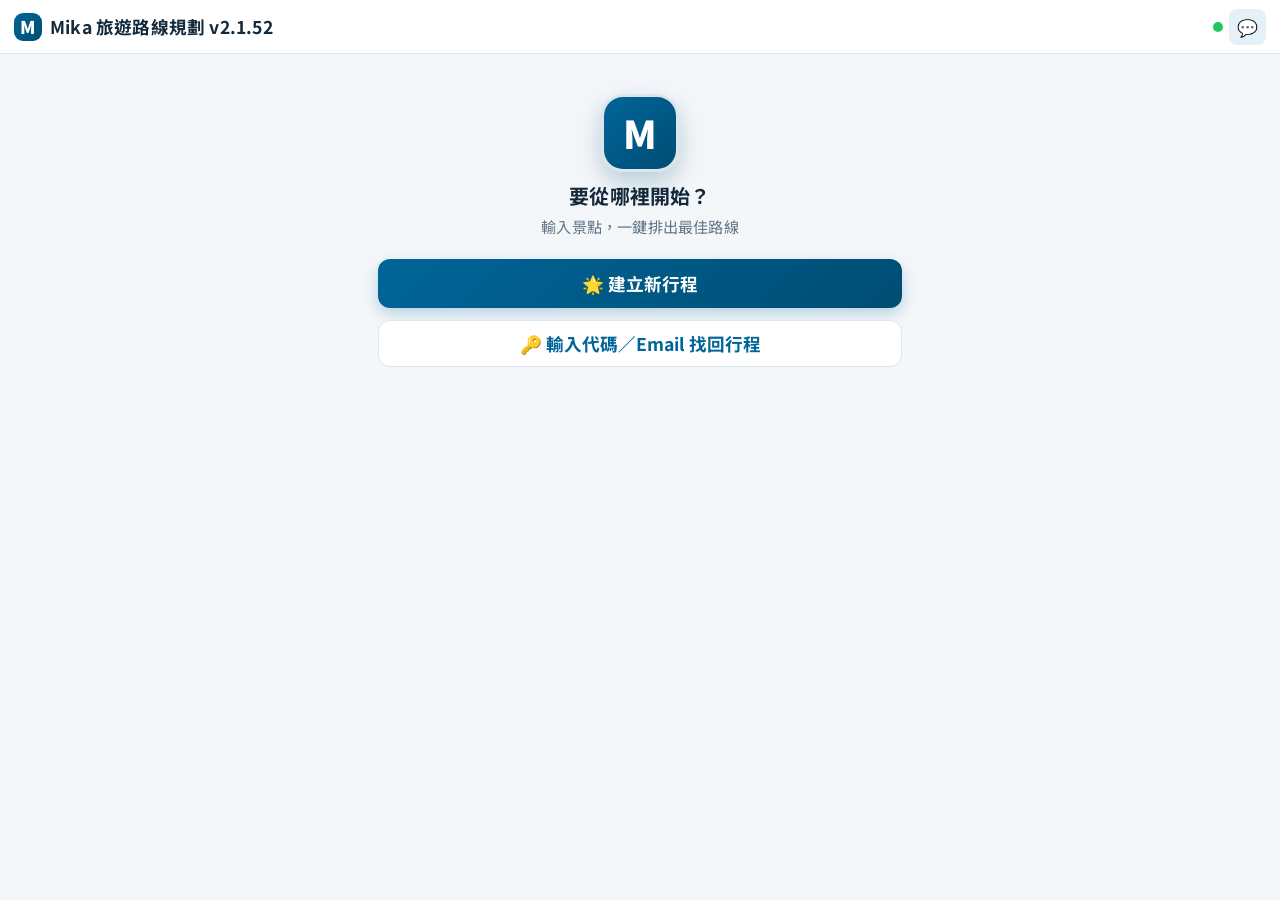
<file: index.html>
<!DOCTYPE html>
<html lang="zh-Hant">
<head>
<meta charset="UTF-8">
<meta name="viewport" content="width=device-width, initial-scale=1.0, viewport-fit=cover">
<title>Mika 旅遊路線規劃</title>
<link rel="preconnect" href="https://fonts.googleapis.com">
<link rel="preconnect" href="https://fonts.gstatic.com" crossorigin>
<link rel="stylesheet" href="https://fonts.googleapis.com/css2?family=Noto+Sans+TC:wght@400;500;700;900&display=swap">
<link rel="stylesheet" href="css/style.css?v=2.1.52">
</head>
<body>

<!-- ===== 頂部標題列 ===== -->
<header class="app-header">
  <h1 id="appTitle" title="回到行程主畫面">Mika 旅遊路線規劃</h1>
  <div class="header-actions">
    <button id="editorChip" class="editor-chip hidden" type="button" title="目前的編輯者身分（點一下可以切換）"></button>
    <span id="syncDot" class="sync-dot" title="同步狀態"></span>
    <span id="presenceBadge" class="presence-badge hidden" title="目前正在編輯這份行程的人數"></span>
    <button id="btnManualSave" class="icon-btn hidden edit-only" title="手動儲存（網路不穩、或想確定存到雲端時可以按這裡）" aria-label="手動儲存">💾</button>
    <button id="btnReload" class="icon-btn hidden" title="重新從雲端載入" aria-label="重新從雲端載入">🔄</button>
    <button id="btnHome" class="icon-btn hidden" title="回到開始畫面" aria-label="回到開始畫面">🏠</button>
    <button id="btnFeedback" class="icon-btn" title="意見回饋" aria-label="意見回饋">💬</button>
  </div>
</header>

<!-- ===== 唯讀模式標示 ===== -->
<div id="readonlyBanner" class="readonly-banner hidden">👀 唯讀模式：只能瀏覽 <button id="btnCopyTripRO" class="ro-copy-btn">📋 複製成我的行程</button></div>

<!-- ===== LINE 內建瀏覽器提示（LINE 裡網路恢復慢、同步容易卡） ===== -->
<div id="lineBanner" class="line-banner hidden">
  <span>⚠️ 你正在 LINE 內建瀏覽器中，同步可能較慢</span>
  <button id="btnOpenExternal" type="button">用瀏覽器開啟</button>
  <button id="btnLineBannerX" type="button" aria-label="關閉提示">×</button>
</div>

<!-- ===== 浮動提醒：記得按儲存（有未存的手動安排時才顯示；點下去＝儲存） ===== -->
<button id="saveReminder" type="button" class="save-reminder hidden">⚠️ 還沒存到雲端，點此重試</button>

<!-- ===== 剛進來行程時：有別人在線上編輯就大大提示一下，1.5 秒後淡出 ===== -->
<div id="presenceSplash" class="presence-splash hidden"></div>

<!-- ===== 開站精靈 ===== -->
<main id="wizard" class="wizard">

  <!-- Step 0：行程選擇 -->
  <section id="w-start" class="w-screen">
    <div class="hero">
      <div class="temp-logo" aria-label="Mika 暫用 logo">M</div>
      <h2>要從哪裡開始？</h2>
      <p class="hint">輸入景點，一鍵排出最佳路線</p>
    </div>
    <button id="btnNewTrip" class="btn-primary btn-big">🌟 建立新行程</button>
    <button id="btnEnterCode" class="btn-outline btn-big">🔑 輸入代碼／Email 找回行程</button>
    <button id="btnResume" class="btn-outline btn-big hidden">⏰ 繼續上次行程</button>
    <div id="codeBox" class="code-box hidden">
      <label for="codeInput">貼上行程代碼，或輸入建立行程時留的 Email</label>
      <input id="codeInput" type="text" placeholder="例如 TPE826 或 mika@gmail.com" autocomplete="off">
      <p class="hint">編輯代碼可修改、唯讀代碼只能看；用 Email 找回時，系統只會把行程代碼寄回該信箱，不會直接在畫面上開啟編輯權限。</p>
      <button id="btnLoadCode" class="btn-primary">載入行程</button>
    </div>
  </section>

  <!-- Step 1：旅遊基本資料 -->
  <section id="w-basic" class="w-screen hidden">
    <div class="step-title"><span class="step-badge">1</span><span class="step-text">旅遊基本資料</span></div>
    <div class="card">
      <label for="inpTripName">行程名稱</label>
      <input id="inpTripName" type="text" placeholder="例如：台北三天兩夜" maxlength="30">

      <label for="inpCreatorEmail">建立者 Email（必填，用來找回行程）</label>
      <input id="inpCreatorEmail" type="email" placeholder="例如：mika@gmail.com" autocomplete="email">
      <p class="hint">請填自己的 Email；之後找回行程會把代碼寄到這個信箱。</p>

      <label>旅遊日期</label>
      <div class="row-2">
        <input id="inpStart" type="date" aria-label="開始日期">
        <input id="inpEnd" type="date" aria-label="結束日期">
      </div>
      <p id="dayCountHint" class="hint"></p>

      <label for="inpMember">成員（分帳會用到，一個一個加入；不可輸入「我」）</label>
      <div class="row-add">
        <input id="inpMember" type="text" placeholder="輸入暱稱，例如：Mika" maxlength="10">
        <button id="btnAddMember" class="btn-small">加入</button>
      </div>
      <div id="memberChips" class="chips"></div>

      <label>交通方式（之後可隨時切換）</label>
      <div class="seg" id="segTransport">
        <button data-v="driving" class="on">🚗 開車</button>
        <button data-v="transit">🚇 大眾運輸</button>
        <button data-v="walking">🚶 走路</button>
      </div>

      <label>國內還是國外？（會影響「準備」分頁的建議待辦，之後可在「⋯ 更多」修改）</label>
      <div class="seg" id="segScope">
        <button data-v="home">🏠 國內</button>
        <button data-v="abroad">🌏 國外</button>
      </div>

      <label>每日活動時間</label>
      <div class="row-2">
        <input id="inpDayStart" type="time" value="09:00" aria-label="每日開始時間">
        <input id="inpDayEnd" type="time" value="21:00" aria-label="每日結束時間">
      </div>

      <label>🚩 集合出發地（選填，第一天從這裡出發）</label>
      <div class="row-add">
        <input id="inpMeetPoint" type="text" placeholder="例如：台中火車站">
        <button id="btnMeetSearch" class="btn-small">搜尋</button>
      </div>
      <div id="meetResults" class="result-list"></div>
      <div id="meetChosen" class="chips"></div>

      <label>🏁 解散地（選填，最後一天在這裡結束）</label>
      <div class="row-add">
        <input id="inpEndPoint" type="text" placeholder="例如：台中火車站">
        <button id="btnEndSearch" class="btn-small">搜尋</button>
      </div>
      <div id="endResults" class="result-list"></div>
      <div id="endChosen" class="chips"></div>
    </div>
    <div class="w-nav">
      <button class="btn-outline" data-back="w-start">上一步</button>
      <button id="btnBasicNext" class="btn-primary">下一步</button>
    </div>
  </section>

  <!-- Step 2：飯店調查 -->
  <section id="w-hotel" class="w-screen hidden">
    <div class="step-title"><span class="step-badge">2</span><span class="step-text">飯店安排</span></div>
    <div class="card">
      <p class="q-text">🏨 飯店訂好了嗎？</p>
      <div class="stack">
        <button id="btnHotelYes" class="btn-outline btn-big">已經訂好了，我來輸入</button>
        <button id="btnHotelNo" class="btn-outline btn-big">還沒訂，之後請系統推薦</button>
        <button id="btnHotelSkip" class="btn-ghost">先跳過，稍後再設定</button>
      </div>
    </div>

    <!-- 已訂 → 逐晚輸入 -->
    <div id="hotelInputArea" class="hidden">
      <div class="card">
        <p class="hint" id="hotelNightHint"></p>
        <div id="hotelNightTabs" class="chips"></div>
        <label for="inpHotelSearch">輸入飯店名稱</label>
        <div class="row-add">
          <input id="inpHotelSearch" type="text" placeholder="例如：福容大飯店">
          <button id="btnHotelSearch" class="btn-small">搜尋</button>
        </div>
        <div id="hotelResults" class="result-list"></div>
        <div class="card" style="background:var(--white);margin-top:12px">
          <label>搜尋不到時，改用自訂住宿</label>
          <input id="inpCustomHotelName" type="text" placeholder="例如：朋友家、親戚家、民宿暫名">
          <input id="inpCustomHotelAddress" type="text" placeholder="地址或位置備註，可空白">
          <div class="row-2">
            <input id="inpCustomHotelLat" type="number" step="any" placeholder="緯度 DD，可空白">
            <input id="inpCustomHotelLng" type="number" step="any" placeholder="經度 DD，可空白">
          </div>
          <p class="hint">座標可以不填，但未填座標時，住宿到景點的路程會無法精準估算。</p>
          <button id="btnCustomHotel" class="btn-outline" style="width:100%">使用自訂住宿</button>
        </div>
        <div id="hotelChosen" class="chosen-list"></div>
        <label class="check-row"><input type="checkbox" id="chkSameHotel" checked> 每晚都住同一間</label>
      </div>
      <div class="w-nav">
        <button class="btn-outline" id="btnHotelBack">上一步</button>
        <button id="btnHotelDone" class="btn-primary">完成，開始規劃 →</button>
      </div>
    </div>

    <div id="hotelNoArea" class="hidden">
      <div class="card">
        <p>沒問題！等你把景點加進來後，到行程頁點「🏨 推薦飯店」，系統會依景點位置推薦評分 4.0 以上的飯店。</p>
      </div>
      <div class="w-nav">
        <button class="btn-outline" id="btnHotelBack2">上一步</button>
        <button id="btnHotelDone2" class="btn-primary">完成，開始規劃 →</button>
      </div>
    </div>
  </section>
</main>

<!-- ===== 主畫面 ===== -->
<main id="app" class="app hidden">

  <!-- 行程頁：大卡＋日期軸＋一次看一天的時間軸（v2.1.33） -->
  <section id="page-trip" class="page">
    <div class="trip-body">
      <div id="tripSummaryBar" class="summary-bar hidden"></div>
      <div class="add-spot-row edit-only">
        <input id="inpSpot" type="text" placeholder="🔍 輸入想去的景點，例如：台北101" autocomplete="off">
        <div id="spotSuggest" class="suggest hidden"></div>
      </div>
      <div id="dayStrip" class="day-strip hidden"></div>
      <div id="dayList" class="day-list"></div>
      <div id="tripEmpty" class="empty-state">
        <p>👇 還沒有景點</p>
        <p>在上方搜尋框輸入想去的地方，<br>加入 2 個以上景點，就能一鍵排出最佳路線！</p>
      </div>
      <div class="bottom-space"></div>
    </div>
  </section>

  <!-- 地圖頁：全螢幕 -->
  <section id="page-map" class="page hidden">
    <div id="fullMap" class="map-canvas full"></div>
    <div id="mapDayChips" class="map-day-chips"></div>
    <div id="mapDaySummary" class="map-day-summary"></div>
  </section>

  <!-- 飯店投票頁（v2.1.30） -->
  <section id="page-hotel" class="page hidden">
    <div class="page-pad">
      <h2 class="page-title">🗳️ 投票</h2>
      <div id="hotelPollRoot"></div>
      <div class="bottom-space"></div>
    </div>
  </section>

  <!-- 分帳頁 -->
  <section id="page-exp" class="page hidden">
    <div class="page-pad">
      <h2 class="page-title">💰 分帳（均分制）</h2>
      <div class="card edit-only">
        <div class="step-title"><span class="step-badge">1</span><span class="step-text">記一筆</span></div>
        <label>快速選項（點一下自動填入項目）</label>
        <div id="expQuick" class="chips"></div>
        <div class="row-2">
          <input id="expDate" type="date" aria-label="日期">
          <input id="expItem" type="text" placeholder="項目，例如：午餐" maxlength="20">
        </div>
        <div class="row-2">
          <input id="expAmount" type="number" placeholder="金額" min="1" inputmode="numeric">
          <select id="expPayer" aria-label="誰付的"></select>
        </div>
        <input id="expNote" type="text" maxlength="80" placeholder="備註（選填），例如：含小費、用信用卡刷">
        <label>分類（會依項目名稱自動判斷，可以改）</label>
        <select id="expCat" aria-label="分類"></select>
        <div id="expPayWrap"></div>
        <label class="check-row" style="margin:4px 0 8px"><input type="checkbox" id="expTreat"> 🎁 這筆是請客，不用分帳</label>
        <div id="expPartsWrap">
          <label>誰參與（預設全員）</label>
          <div id="expParts" class="chips"></div>
        </div>
        <button id="btnAddExp" class="btn-primary">＋ 加入這筆</button>
      </div>
      <div class="card">
        <details class="exp-fold" id="expFoldList">
          <summary><span class="step-title"><span class="step-badge">2</span><span class="step-text">支出明細</span></span><span class="exp-fold-sum" id="expListSum"></span></summary>
          <div id="expList" class="exp-list"><p class="hint">還沒有任何支出</p></div>
        </details>
      </div>
      <div class="card">
        <details class="exp-fold" id="expFoldSettle">
          <summary><span class="step-title"><span class="step-badge">3</span><span class="step-text">結算結果</span></span><span class="exp-fold-sum" id="expSettleSum"></span></summary>
          <div id="expSettle"><p class="hint">加入支出後，這裡會自動算出「誰付給誰多少」</p></div>
          <button id="btnCopySettle" class="btn-outline hidden">📋 複製結算結果</button>
        </details>
      </div>
      <div class="card">
        <details class="exp-fold" id="expFoldStats">
          <summary><span class="step-title"><span class="step-badge">4</span><span class="step-text">每個人花費統計</span></span><span class="exp-fold-sum" id="expStatsSum"></span></summary>
          <div id="expStats"><p class="hint">加入支出後，這裡會列出每個人最後花了多少、花在哪些項目</p></div>
        </details>
      </div>
      <div class="bottom-space"></div>
    </div>
  </section>

  <!-- 準備頁（v2.1.33）：行前準備進度＋待辦清單，下面是下載 -->
  <section id="page-prep" class="page hidden">
    <div class="page-pad">
      <h2 class="page-title">🧭 行前準備</h2>
      <div id="prepRoot"></div>
      <h2 class="page-title prep-dl-title">📥 下載與列印</h2>
      <div id="page-res">
      <div class="card">
        <div class="step-title"><span class="step-badge">1</span><span class="step-text">每日行程 PDF</span></div>
        <p class="hint">A4 列印版：依日期列出住宿、景點、車程與備註。點「預覽 PDF」後，在預覽頁左下角按「列印／存 PDF」即可輸出或列印。</p>
        <button id="btnPreviewPrint" class="btn-primary" style="width:100%">📄 預覽 PDF</button>
      </div>
      <div class="card">
        <div class="step-title"><span class="step-badge">2</span><span class="step-text">攜帶物品清單</span></div>
        <p class="hint">點「預覽 PDF」後，在預覽頁左下角按「列印／存 PDF」即可輸出或列印，不需要下載 HTML 檔。</p>
        <button id="btnPackingPreview" class="btn-primary" style="width:100%;margin-bottom:10px">📄 預覽 PDF</button>
        <details class="fold-box"><summary>📋 展開清單</summary>
        <div id="packingListBox" class="resource-list"></div>
        </details>
      </div>
      <div class="card">
        <div class="step-title"><span class="step-badge">3</span><span class="step-text">行前準備清單</span></div>
        <p class="hint">依分類列出待辦、負責人、截止日、狀態與費用，可列印或存 PDF 貼在群組。</p>
        <button id="btnPrepPreview" class="btn-primary" style="width:100%">📄 預覽 PDF</button>
      </div>
      <div class="card">
        <div class="step-title"><span class="step-badge">4</span><span class="step-text">加入 Google／Apple 日曆</span></div>
        <p class="hint">下載 .ics 行事曆檔案，用 Google 日曆／Apple 日曆／Outlook 開啟即可加入一筆整趟旅程的行事曆事件（不需登入、不需授權）。</p>
        <button id="btnExportCalendar" class="btn-primary" style="width:100%">📅 下載日曆檔</button>
      </div>
      <div class="card">
        <div class="step-title"><span class="step-badge">5</span><span class="step-text">Excel 匯出</span></div>
        <p class="hint">輸出繁體中文欄位，分頁包含總覽、每日行程、住宿、景點、支出明細、結算與攜帶清單。</p>
        <button id="btnExportExcel" class="btn-primary" style="width:100%">下載 Excel</button>
      </div>
      </div>
      <div class="bottom-space"></div>
    </div>
  </section>

  <!-- 懸浮主按鈕（行程頁專屬） -->
  <div id="fabWrap" class="fab-wrap edit-only">
    <div class="route-actions">
      <button id="btnMoreActions" class="route-action">⋯ 更多</button>
      <button id="btnUndo" class="route-action only-desktop" disabled>↩ 上一步</button>
      <button id="btnOptimize" class="fab">🧭 自動安排最佳路線</button>
      <button id="btnShareBottom" class="route-action only-desktop">📤 分享</button>
    </div>
  </div>

  <!-- 頂部分頁列 -->
  <nav id="tabbar" class="tabbar">
    <button data-page="page-trip" class="on"><span>🗓️</span>行程</button>
    <button data-page="page-map"><span>🗺️</span>地圖</button>
    <button data-page="page-prep"><span>🧭</span>準備</button>
    <button data-page="page-hotel"><span>🗳️</span>投票</button>
    <button data-page="page-exp"><span>💰</span>分帳</button>
  </nav>
</main>

<!-- ===== 共用：彈窗與提示 ===== -->
<div id="modalOverlay" class="modal-overlay hidden"></div>
<div id="toast" class="toast hidden"></div>
<div id="loading" class="loading hidden"><div class="spinner"></div><p id="loadingText">處理中…</p><div class="loading-bar"><div id="loadingBarFill" class="loading-bar-fill"></div></div><div id="loadingPct" class="loading-pct">0%</div></div>

<script src="js/config.js?v=2.1.52"></script>
<script src="js/mock-data.js?v=2.1.52"></script>
<script src="js/logic.js?v=2.1.52"></script>
<script src="js/api.js?v=2.1.52"></script>
<script src="js/changelog.js?v=2.1.52"></script>
<script src="js/state.js?v=2.1.52"></script>
<script src="js/wizard.js?v=2.1.52"></script>
<script src="js/flights.js?v=2.1.52"></script>
<script src="js/itinerary.js?v=2.1.52"></script>
<script src="js/copyto.js?v=2.1.52"></script>
<script src="js/paysync.js?v=2.1.52"></script>
<script src="js/routepick.js?v=2.1.52"></script>
<script src="js/hotelpoll.js?v=2.1.52"></script>
<script src="js/prep.js?v=2.1.52"></script>
<script src="js/tour.js?v=2.1.52"></script>
<script src="js/features.js?v=2.1.52"></script>
<script src="js/app.js?v=2.1.52"></script>
</body>
</html>
</file>
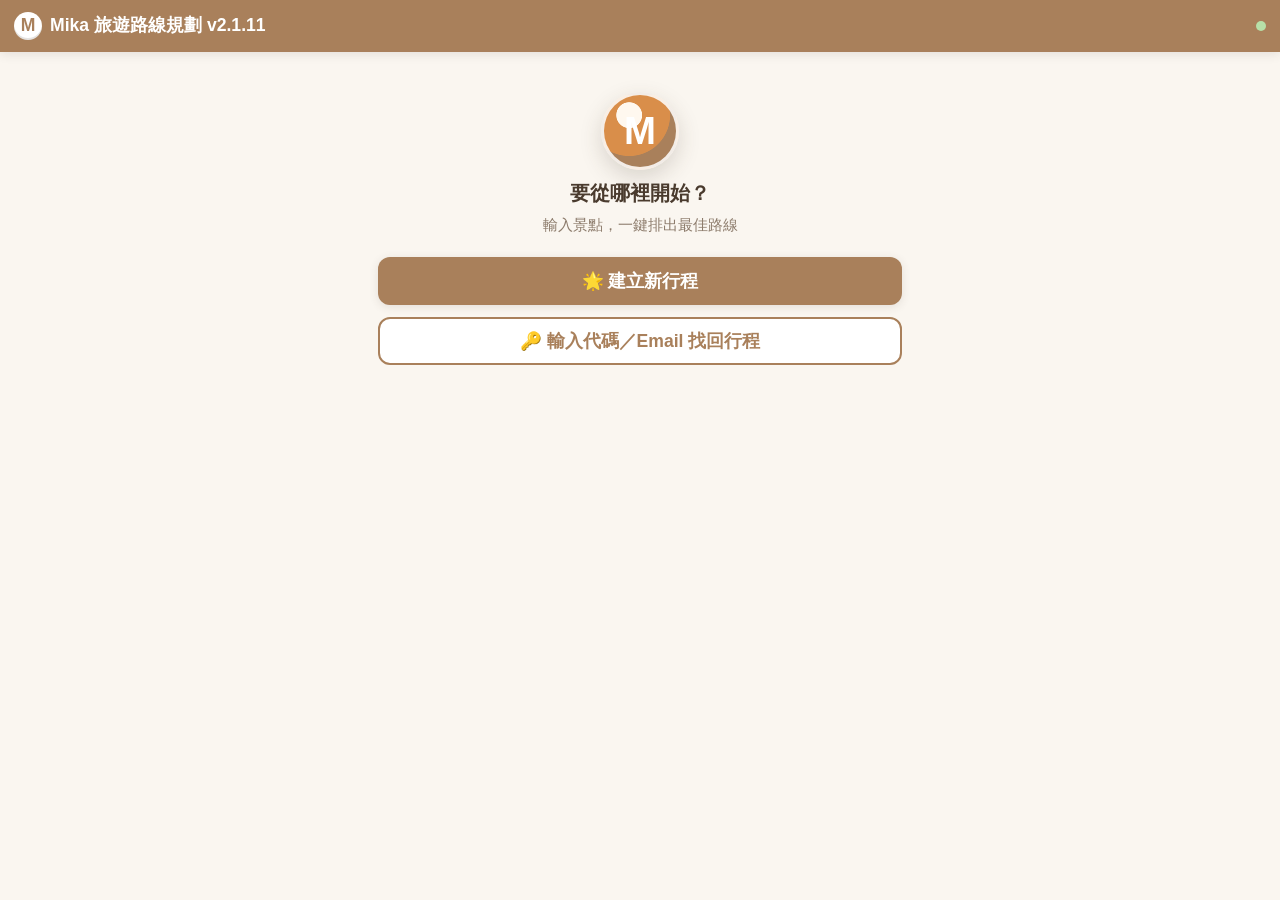
<file: preview-20260709/index.html>
<!DOCTYPE html>
<html lang="zh-Hant">
<head>
<meta charset="UTF-8">
<meta name="viewport" content="width=device-width, initial-scale=1.0, viewport-fit=cover">
<title>Mika 旅遊路線規劃</title>
<link rel="stylesheet" href="css/style.css">
</head>
<body>

<!-- ===== 頂部標題列 ===== -->
<header class="app-header">
  <h1 id="appTitle" title="回到行程主畫面">Mika 旅遊路線規劃</h1>
  <div class="header-actions">
    <span id="syncDot" class="sync-dot" title="同步狀態"></span>
    <button id="btnReload" class="icon-btn hidden" title="重新從雲端載入" aria-label="重新從雲端載入">🔄</button>
    <button id="btnHome" class="icon-btn hidden" title="回到開始畫面" aria-label="回到開始畫面">🏠</button>
    <button id="btnClear" class="icon-btn hidden" title="清除本機資料" aria-label="清除本機資料">🧹</button>
  </div>
</header>

<!-- ===== 唯讀模式標示 ===== -->
<div id="readonlyBanner" class="readonly-banner hidden">👀 唯讀模式：只能瀏覽 <button id="btnCopyTripRO" class="ro-copy-btn">📋 複製成我的行程</button></div>

<!-- ===== 開站精靈 ===== -->
<main id="wizard" class="wizard">

  <!-- Step 0：行程選擇 -->
  <section id="w-start" class="w-screen">
    <div class="hero">
      <div class="temp-logo" aria-label="Mika 暫用 logo">M</div>
      <h2>要從哪裡開始？</h2>
      <p class="hint">輸入景點，一鍵排出最佳路線</p>
    </div>
    <button id="btnNewTrip" class="btn-primary btn-big">🌟 建立新行程</button>
    <button id="btnEnterCode" class="btn-outline btn-big">🔑 輸入代碼／Email 找回行程</button>
    <button id="btnResume" class="btn-outline btn-big hidden">⏰ 繼續上次行程</button>
    <div id="codeBox" class="code-box hidden">
      <label for="codeInput">貼上行程代碼，或輸入建立行程時留的 Email</label>
      <input id="codeInput" type="text" placeholder="例如 TPE826 或 mika@gmail.com" autocomplete="off">
      <p class="hint">編輯代碼可修改、唯讀代碼只能看；用 Email 找回時，系統只會把行程代碼寄回該信箱，不會直接在畫面上開啟編輯權限。</p>
      <button id="btnLoadCode" class="btn-primary">載入行程</button>
    </div>
  </section>

  <!-- Step 1：旅遊基本資料 -->
  <section id="w-basic" class="w-screen hidden">
    <div class="step-title"><span class="step-badge">1</span><span class="step-text">旅遊基本資料</span></div>
    <div class="card">
      <label for="inpTripName">行程名稱</label>
      <input id="inpTripName" type="text" placeholder="例如：台北三天兩夜" maxlength="30">

      <label for="inpCreatorEmail">建立者 Email（必填，用來找回行程）</label>
      <input id="inpCreatorEmail" type="email" placeholder="例如：mika@gmail.com" autocomplete="email">
      <p class="hint">請填自己的 Email；之後找回行程會把代碼寄到這個信箱。</p>

      <label>旅遊日期</label>
      <div class="row-2">
        <input id="inpStart" type="date" aria-label="開始日期">
        <input id="inpEnd" type="date" aria-label="結束日期">
      </div>
      <p id="dayCountHint" class="hint"></p>

      <label for="inpMember">成員（分帳會用到，一個一個加入；不可輸入「我」）</label>
      <div class="row-add">
        <input id="inpMember" type="text" placeholder="輸入暱稱，例如：Mika" maxlength="10">
        <button id="btnAddMember" class="btn-small">加入</button>
      </div>
      <div id="memberChips" class="chips"></div>

      <label>交通方式（之後可隨時切換）</label>
      <div class="seg" id="segTransport">
        <button data-v="driving" class="on">🚗 開車</button>
        <button data-v="transit">🚇 大眾運輸</button>
        <button data-v="walking">🚶 走路</button>
      </div>

      <label>每日活動時間</label>
      <div class="row-2">
        <input id="inpDayStart" type="time" value="09:00" aria-label="每日開始時間">
        <input id="inpDayEnd" type="time" value="21:00" aria-label="每日結束時間">
      </div>

      <label>🚩 集合出發地（選填，第一天從這裡出發）</label>
      <div class="row-add">
        <input id="inpMeetPoint" type="text" placeholder="例如：台中火車站">
        <button id="btnMeetSearch" class="btn-small">搜尋</button>
      </div>
      <div id="meetResults" class="result-list"></div>
      <div id="meetChosen" class="chips"></div>

      <label>🏁 解散地（選填，最後一天在這裡結束）</label>
      <div class="row-add">
        <input id="inpEndPoint" type="text" placeholder="例如：台中火車站">
        <button id="btnEndSearch" class="btn-small">搜尋</button>
      </div>
      <div id="endResults" class="result-list"></div>
      <div id="endChosen" class="chips"></div>
    </div>
    <div class="w-nav">
      <button class="btn-outline" data-back="w-start">上一步</button>
      <button id="btnBasicNext" class="btn-primary">下一步</button>
    </div>
  </section>

  <!-- Step 2：飯店調查 -->
  <section id="w-hotel" class="w-screen hidden">
    <div class="step-title"><span class="step-badge">2</span><span class="step-text">飯店安排</span></div>
    <div class="card">
      <p class="q-text">🏨 飯店訂好了嗎？</p>
      <div class="stack">
        <button id="btnHotelYes" class="btn-outline btn-big">已經訂好了，我來輸入</button>
        <button id="btnHotelNo" class="btn-outline btn-big">還沒訂，之後請系統推薦</button>
        <button id="btnHotelSkip" class="btn-ghost">先跳過，稍後再設定</button>
      </div>
    </div>

    <!-- 已訂 → 逐晚輸入 -->
    <div id="hotelInputArea" class="hidden">
      <div class="card">
        <p class="hint" id="hotelNightHint"></p>
        <div id="hotelNightTabs" class="chips"></div>
        <label for="inpHotelSearch">輸入飯店名稱</label>
        <div class="row-add">
          <input id="inpHotelSearch" type="text" placeholder="例如：福容大飯店">
          <button id="btnHotelSearch" class="btn-small">搜尋</button>
        </div>
        <div id="hotelResults" class="result-list"></div>
        <div class="card" style="background:var(--white);margin-top:12px">
          <label>搜尋不到時，改用自訂住宿</label>
          <input id="inpCustomHotelName" type="text" placeholder="例如：朋友家、親戚家、民宿暫名">
          <input id="inpCustomHotelAddress" type="text" placeholder="地址或位置備註，可空白">
          <div class="row-2">
            <input id="inpCustomHotelLat" type="number" step="any" placeholder="緯度 DD，可空白">
            <input id="inpCustomHotelLng" type="number" step="any" placeholder="經度 DD，可空白">
          </div>
          <p class="hint">座標可以不填，但未填座標時，住宿到景點的路程會無法精準估算。</p>
          <button id="btnCustomHotel" class="btn-outline" style="width:100%">使用自訂住宿</button>
        </div>
        <div id="hotelChosen" class="chosen-list"></div>
        <label class="check-row"><input type="checkbox" id="chkSameHotel" checked> 每晚都住同一間</label>
      </div>
      <div class="w-nav">
        <button class="btn-outline" id="btnHotelBack">上一步</button>
        <button id="btnHotelDone" class="btn-primary">完成，開始規劃 →</button>
      </div>
    </div>

    <div id="hotelNoArea" class="hidden">
      <div class="card">
        <p>沒問題！等你把景點加進來後，到行程頁點「🏨 推薦飯店」，系統會依景點位置推薦評分 4.0 以上的飯店。</p>
      </div>
      <div class="w-nav">
        <button class="btn-outline" id="btnHotelBack2">上一步</button>
        <button id="btnHotelDone2" class="btn-primary">完成，開始規劃 →</button>
      </div>
    </div>
  </section>
</main>

<!-- ===== 主畫面 ===== -->
<main id="app" class="app hidden">

  <!-- 行程頁：上圖下表 -->
  <section id="page-trip" class="page">
    <div id="mapPane" class="map-pane"><div id="miniMap" class="map-canvas"></div></div>
    <div id="dragHandle" class="drag-handle" title="上下拖曳調整地圖大小"><span></span></div>
    <div class="trip-body">
      <div class="add-spot-row edit-only">
        <input id="inpSpot" type="text" placeholder="🔍 輸入想去的景點，例如：台北101" autocomplete="off">
        <div id="spotSuggest" class="suggest hidden"></div>
      </div>
      <div id="tripSummaryBar" class="summary-bar hidden"></div>
      <div id="dayList" class="day-list"></div>
      <div id="tripEmpty" class="empty-state">
        <p>👇 還沒有景點</p>
        <p>在上方搜尋框輸入想去的地方，<br>加入 2 個以上景點，就能一鍵排出最佳路線！</p>
      </div>
      <div class="bottom-space"></div>
    </div>
  </section>

  <!-- 地圖頁：全螢幕 -->
  <section id="page-map" class="page hidden">
    <div id="fullMap" class="map-canvas full"></div>
    <div id="mapDayChips" class="map-day-chips"></div>
    <div id="mapDaySummary" class="map-day-summary"></div>
  </section>

  <!-- 分帳頁 -->
  <section id="page-exp" class="page hidden">
    <div class="page-pad">
      <h2 class="page-title">💰 分帳（均分制）</h2>
      <div class="card edit-only">
        <div class="step-title"><span class="step-badge">1</span><span class="step-text">記一筆</span></div>
        <label>快速選項（點一下自動填入項目）</label>
        <div id="expQuick" class="chips"></div>
        <div class="row-2">
          <input id="expDate" type="date" aria-label="日期">
          <input id="expItem" type="text" placeholder="項目，例如：午餐" maxlength="20">
        </div>
        <div class="row-2">
          <input id="expAmount" type="number" placeholder="金額" min="1" inputmode="numeric">
          <select id="expPayer" aria-label="誰付的"></select>
        </div>
        <label class="check-row" style="margin:4px 0 8px"><input type="checkbox" id="expTreat"> 🎁 這筆是請客，不用分帳</label>
        <div id="expPartsWrap">
          <label>誰參與（預設全員）</label>
          <div id="expParts" class="chips"></div>
        </div>
        <button id="btnAddExp" class="btn-primary">＋ 加入這筆</button>
      </div>
      <div class="card">
        <div class="step-title"><span class="step-badge">2</span><span class="step-text">支出明細</span></div>
        <div id="expList" class="exp-list"><p class="hint">還沒有任何支出</p></div>
      </div>
      <div class="card">
        <div class="step-title"><span class="step-badge">3</span><span class="step-text">結算結果</span></div>
        <div id="expSettle"><p class="hint">加入支出後，這裡會自動算出「誰付給誰多少」</p></div>
        <button id="btnCopySettle" class="btn-outline hidden">📋 複製結算結果</button>
      </div>
      <div class="bottom-space"></div>
    </div>
  </section>

  <!-- 下載資源頁 -->
  <section id="page-res" class="page hidden">
    <div class="page-pad">
      <h2 class="page-title">📥 參考資料</h2>
      <div class="card">
        <div class="step-title"><span class="step-badge">1</span><span class="step-text">每日行程 PDF</span></div>
        <p class="hint">A4 列印版：依日期列出住宿、景點、車程與備註。點「預覽 PDF」後，在預覽頁左下角按「列印／存 PDF」即可輸出或列印。</p>
        <button id="btnPreviewPrint" class="btn-primary" style="width:100%">📄 預覽 PDF</button>
      </div>
      <div class="card">
        <div class="step-title"><span class="step-badge">2</span><span class="step-text">Excel 匯出</span></div>
        <p class="hint">輸出繁體中文欄位，分頁包含總覽、每日行程、住宿、景點、支出明細、結算與攜帶清單。</p>
        <button id="btnExportExcel" class="btn-primary" style="width:100%">下載 Excel</button>
      </div>
      <div class="card">
        <div class="step-title"><span class="step-badge">3</span><span class="step-text">攜帶物品清單</span></div>
        <p class="hint">點「預覽 PDF」後，在預覽頁左下角按「列印／存 PDF」即可輸出或列印，不需要下載 HTML 檔。</p>
        <button id="btnPackingPreview" class="btn-primary" style="width:100%;margin-bottom:10px">📄 預覽 PDF</button>
        <div id="packingListBox" class="resource-list"></div>
      </div>
      <div class="bottom-space"></div>
    </div>
  </section>

  <!-- 懸浮主按鈕（行程頁專屬） -->
  <div id="fabWrap" class="fab-wrap edit-only">
    <div class="route-actions">
      <button id="btnMoreActions" class="route-action">⋯ 更多</button>
      <button id="btnUndo" class="route-action only-desktop" disabled>↩ 上一步</button>
      <button id="btnManualSave" class="route-action only-desktop">💾 儲存</button>
      <button id="btnOptimize" class="fab">🧭 自動安排最佳路線</button>
      <button id="btnShareBottom" class="route-action only-desktop">📤 分享</button>
    </div>
  </div>

  <!-- 頂部分頁列 -->
  <nav id="tabbar" class="tabbar">
    <button data-page="page-trip" class="on"><span>🗓️</span>行程</button>
    <button data-page="page-map"><span>🗺️</span>路線</button>
    <button data-page="page-exp"><span>💰</span>分帳</button>
    <button data-page="page-res"><span>📥</span>下載行程</button>
  </nav>
</main>

<!-- ===== 共用：彈窗與提示 ===== -->
<div id="modalOverlay" class="modal-overlay hidden"></div>
<div id="toast" class="toast hidden"></div>
<div id="loading" class="loading hidden"><div class="spinner"></div><p id="loadingText">處理中…</p></div>

<script src="js/config.js"></script>
<script src="js/mock-data.js"></script>
<script src="js/logic.js"></script>
<script src="js/api.js"></script>
<script src="js/state.js"></script>
<script src="js/wizard.js"></script>
<script src="js/itinerary.js"></script>
<script src="js/features.js"></script>
<script src="js/app.js"></script>
</body>
</html>
</file>
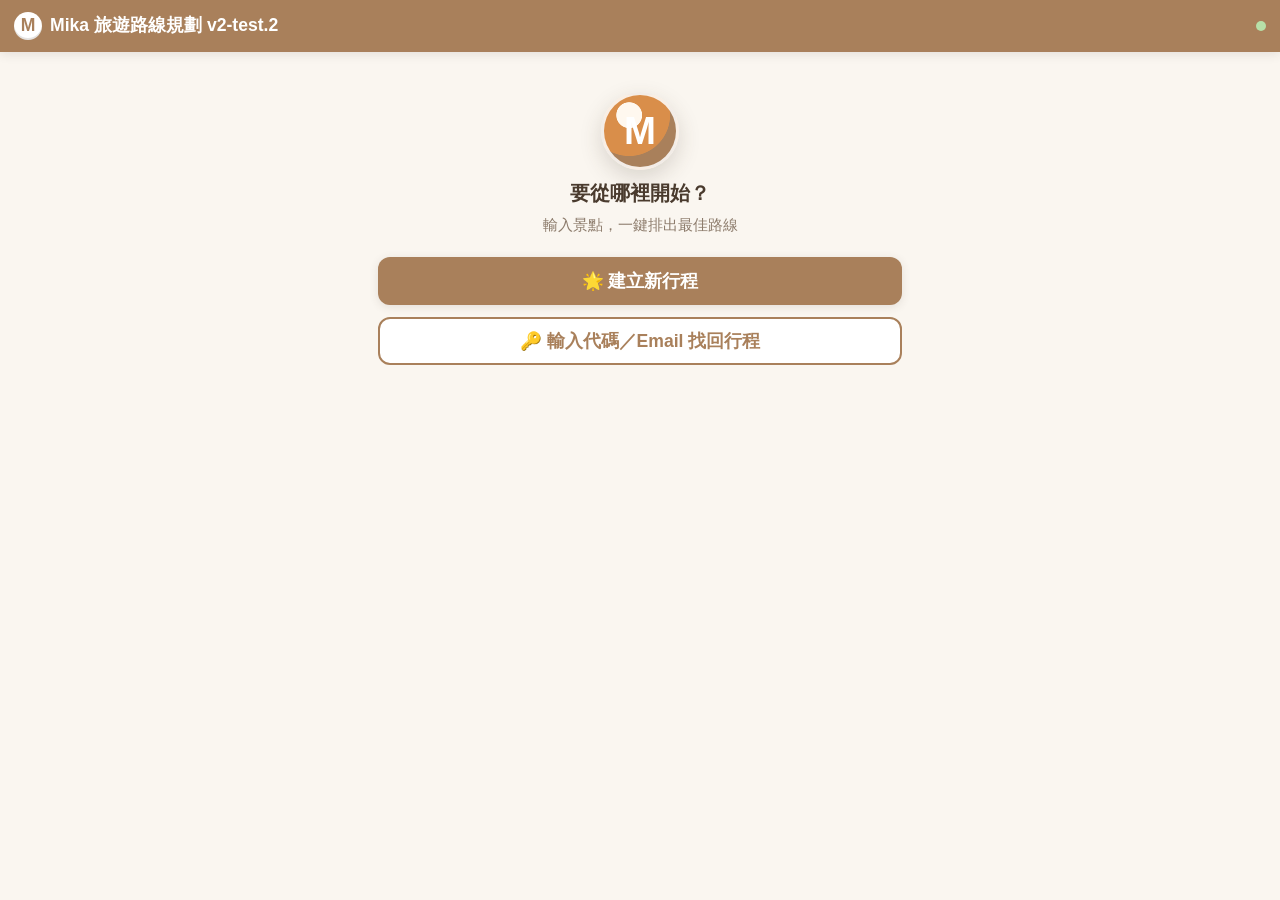
<file: v2/index.html>
<!DOCTYPE html>
<html lang="zh-Hant">
<head>
<meta charset="UTF-8">
<meta name="viewport" content="width=device-width, initial-scale=1.0, viewport-fit=cover">
<title>Mika 旅遊路線規劃</title>
<link rel="stylesheet" href="css/style.css">
</head>
<body>

<!-- ===== 頂部標題列 ===== -->
<header class="app-header">
  <h1 id="appTitle" title="回到行程主畫面">Mika 旅遊路線規劃</h1>
  <div class="header-actions">
    <span id="syncDot" class="sync-dot" title="同步狀態"></span>
    <button id="btnShare" class="icon-btn hidden" title="分享行程" aria-label="分享行程">📤</button>
    <button id="btnReload" class="icon-btn hidden" title="重新從雲端載入" aria-label="重新從雲端載入">🔄</button>
    <button id="btnHome" class="icon-btn hidden" title="回到開始畫面" aria-label="回到開始畫面">🏠</button>
    <button id="btnClear" class="icon-btn hidden" title="清除本機資料" aria-label="清除本機資料">🧹</button>
  </div>
</header>

<!-- ===== 唯讀模式標示 ===== -->
<div id="readonlyBanner" class="readonly-banner hidden">👀 唯讀模式：只能瀏覽，無法編輯</div>

<!-- ===== 開站精靈 ===== -->
<main id="wizard" class="wizard">

  <!-- Step 0：行程選擇 -->
  <section id="w-start" class="w-screen">
    <div class="hero">
      <div class="temp-logo" aria-label="Mika 暫用 logo">M</div>
      <h2>要從哪裡開始？</h2>
      <p class="hint">輸入景點，一鍵排出最佳路線</p>
    </div>
    <button id="btnNewTrip" class="btn-primary btn-big">🌟 建立新行程</button>
    <button id="btnEnterCode" class="btn-outline btn-big">🔑 輸入代碼／Email 找回行程</button>
    <button id="btnResume" class="btn-outline btn-big hidden">⏰ 繼續上次行程</button>
    <div id="codeBox" class="code-box hidden">
      <label for="codeInput">貼上行程代碼，或輸入建立行程時留的 Email</label>
      <input id="codeInput" type="text" placeholder="例如 TPE826 或 mika@gmail.com" autocomplete="off">
      <p class="hint">編輯代碼可修改、唯讀代碼只能看；用 Email 找回時，系統只會把行程代碼寄回該信箱，不會直接在畫面上開啟編輯權限。</p>
      <button id="btnLoadCode" class="btn-primary">載入行程</button>
    </div>
  </section>

  <!-- Step 1：旅遊基本資料 -->
  <section id="w-basic" class="w-screen hidden">
    <div class="step-title"><span class="step-badge">1</span><span class="step-text">旅遊基本資料</span></div>
    <div class="card">
      <label for="inpTripName">行程名稱</label>
      <input id="inpTripName" type="text" placeholder="例如：台北三天兩夜" maxlength="30">

      <label for="inpCreatorEmail">建立者 Email（必填，用來找回行程）</label>
      <input id="inpCreatorEmail" type="email" placeholder="例如：mika@gmail.com" autocomplete="email">
      <p class="hint">請填自己的 Email；之後找回行程會把代碼寄到這個信箱。</p>

      <label>旅遊日期</label>
      <div class="row-2">
        <input id="inpStart" type="date" aria-label="開始日期">
        <input id="inpEnd" type="date" aria-label="結束日期">
      </div>
      <p id="dayCountHint" class="hint"></p>

      <label for="inpMember">成員（分帳會用到，一個一個加入；不可輸入「我」）</label>
      <div class="row-add">
        <input id="inpMember" type="text" placeholder="輸入暱稱，例如：Mika" maxlength="10">
        <button id="btnAddMember" class="btn-small">加入</button>
      </div>
      <div id="memberChips" class="chips"></div>

      <label>主要交通方式（之後可隨時切換）</label>
      <div class="seg" id="segTransport">
        <button data-v="driving" class="on">🚗 開車</button>
        <button data-v="transit">🚇 大眾運輸</button>
        <button data-v="walking">🚶 走路</button>
      </div>

      <label>每日活動時間</label>
      <div class="row-2">
        <input id="inpDayStart" type="time" value="09:00" aria-label="每日開始時間">
        <input id="inpDayEnd" type="time" value="21:00" aria-label="每日結束時間">
      </div>

      <label>🚩 集合出發地（選填，第一天從這裡出發）</label>
      <div class="row-add">
        <input id="inpMeetPoint" type="text" placeholder="例如：台中火車站">
        <button id="btnMeetSearch" class="btn-small">搜尋</button>
      </div>
      <div id="meetResults" class="result-list"></div>
      <div id="meetChosen" class="chips"></div>

      <label>🏁 解散地（選填，最後一天在這裡結束）</label>
      <div class="row-add">
        <input id="inpEndPoint" type="text" placeholder="例如：台中火車站">
        <button id="btnEndSearch" class="btn-small">搜尋</button>
      </div>
      <div id="endResults" class="result-list"></div>
      <div id="endChosen" class="chips"></div>
    </div>
    <div class="w-nav">
      <button class="btn-outline" data-back="w-start">上一步</button>
      <button id="btnBasicNext" class="btn-primary">下一步</button>
    </div>
  </section>

  <!-- Step 2：飯店調查 -->
  <section id="w-hotel" class="w-screen hidden">
    <div class="step-title"><span class="step-badge">2</span><span class="step-text">飯店安排</span></div>
    <div class="card">
      <p class="q-text">🏨 飯店訂好了嗎？</p>
      <div class="stack">
        <button id="btnHotelYes" class="btn-outline btn-big">已經訂好了，我來輸入</button>
        <button id="btnHotelNo" class="btn-outline btn-big">還沒訂，之後請系統推薦</button>
        <button id="btnHotelSkip" class="btn-ghost">先跳過，稍後再設定</button>
      </div>
    </div>

    <!-- 已訂 → 逐晚輸入 -->
    <div id="hotelInputArea" class="hidden">
      <div class="card">
        <p class="hint" id="hotelNightHint"></p>
        <div id="hotelNightTabs" class="chips"></div>
        <label for="inpHotelSearch">輸入飯店名稱</label>
        <div class="row-add">
          <input id="inpHotelSearch" type="text" placeholder="例如：福容大飯店">
          <button id="btnHotelSearch" class="btn-small">搜尋</button>
        </div>
        <div id="hotelResults" class="result-list"></div>
        <div class="card" style="background:var(--white);margin-top:12px">
          <label>搜尋不到時，改用自訂住宿</label>
          <input id="inpCustomHotelName" type="text" placeholder="例如：朋友家、親戚家、民宿暫名">
          <input id="inpCustomHotelAddress" type="text" placeholder="地址或位置備註，可空白">
          <div class="row-2">
            <input id="inpCustomHotelLat" type="number" step="any" placeholder="緯度 DD，可空白">
            <input id="inpCustomHotelLng" type="number" step="any" placeholder="經度 DD，可空白">
          </div>
          <p class="hint">座標可以不填，但未填座標時，住宿到景點的路程會無法精準估算。</p>
          <button id="btnCustomHotel" class="btn-outline" style="width:100%">使用自訂住宿</button>
        </div>
        <div id="hotelChosen" class="chosen-list"></div>
        <label class="check-row"><input type="checkbox" id="chkSameHotel" checked> 每晚都住同一間</label>
      </div>
      <div class="w-nav">
        <button class="btn-outline" id="btnHotelBack">上一步</button>
        <button id="btnHotelDone" class="btn-primary">完成，開始規劃 →</button>
      </div>
    </div>

    <div id="hotelNoArea" class="hidden">
      <div class="card">
        <p>沒問題！等你把景點加進來後，到行程頁點「🏨 推薦飯店」，系統會依景點位置推薦評分 4.0 以上的飯店。</p>
      </div>
      <div class="w-nav">
        <button class="btn-outline" id="btnHotelBack2">上一步</button>
        <button id="btnHotelDone2" class="btn-primary">完成，開始規劃 →</button>
      </div>
    </div>
  </section>
</main>

<!-- ===== 主畫面 ===== -->
<main id="app" class="app hidden">

  <!-- 行程頁：上圖下表 -->
  <section id="page-trip" class="page">
    <div id="mapPane" class="map-pane"><div id="miniMap" class="map-canvas"></div></div>
    <div id="dragHandle" class="drag-handle" title="上下拖曳調整地圖大小"><span></span></div>
    <div class="trip-body">
      <div class="add-spot-row edit-only">
        <input id="inpSpot" type="text" placeholder="🔍 輸入想去的景點，例如：台北101" autocomplete="off">
        <div id="spotSuggest" class="suggest hidden"></div>
      </div>
      <div id="tripSummaryBar" class="summary-bar hidden"></div>
      <div id="dayList" class="day-list"></div>
      <div id="tripEmpty" class="empty-state">
        <p>👇 還沒有景點</p>
        <p>在上方搜尋框輸入想去的地方，<br>加入 2 個以上景點，就能一鍵排出最佳路線！</p>
      </div>
      <div class="bottom-space"></div>
    </div>
  </section>

  <!-- 地圖頁：全螢幕 -->
  <section id="page-map" class="page hidden">
    <div id="fullMap" class="map-canvas full"></div>
    <div id="mapDayChips" class="map-day-chips"></div>
  </section>

  <!-- 分帳頁 -->
  <section id="page-exp" class="page hidden">
    <div class="page-pad">
      <h2 class="page-title">💰 分帳（均分制）</h2>
      <div class="card edit-only">
        <div class="step-title"><span class="step-badge">1</span><span class="step-text">記一筆</span></div>
        <label>快速選項（點一下自動填入項目）</label>
        <div id="expQuick" class="chips"></div>
        <div class="row-2">
          <input id="expDate" type="date" aria-label="日期">
          <input id="expItem" type="text" placeholder="項目，例如：午餐" maxlength="20">
        </div>
        <div class="row-2">
          <input id="expAmount" type="number" placeholder="金額" min="1" inputmode="numeric">
          <select id="expPayer" aria-label="誰付的"></select>
        </div>
        <label class="check-row" style="margin:4px 0 8px"><input type="checkbox" id="expTreat"> 🎁 這筆是請客，不用分帳</label>
        <div id="expPartsWrap">
          <label>誰參與（預設全員）</label>
          <div id="expParts" class="chips"></div>
        </div>
        <button id="btnAddExp" class="btn-primary">＋ 加入這筆</button>
      </div>
      <div class="card">
        <div class="step-title"><span class="step-badge">2</span><span class="step-text">支出明細</span></div>
        <div id="expList" class="exp-list"><p class="hint">還沒有任何支出</p></div>
      </div>
      <div class="card">
        <div class="step-title"><span class="step-badge">3</span><span class="step-text">結算結果</span></div>
        <div id="expSettle"><p class="hint">加入支出後，這裡會自動算出「誰付給誰多少」</p></div>
        <button id="btnCopySettle" class="btn-outline hidden">📋 複製結算結果</button>
      </div>
      <div class="bottom-space"></div>
    </div>
  </section>

  <!-- 懸浮主按鈕（行程頁專屬） -->
  <div id="fabWrap" class="fab-wrap edit-only">
    <button id="btnOptimize" class="fab">🧭 一鍵排最佳路線</button>
  </div>

  <!-- 頂部分頁列 -->
  <nav id="tabbar" class="tabbar">
    <button data-page="page-trip" class="on"><span>🗓️</span>行程</button>
    <button data-page="page-map"><span>🗺️</span>路線</button>
    <button data-page="page-exp"><span>💰</span>分帳</button>
  </nav>
</main>

<!-- ===== 共用：彈窗與提示 ===== -->
<div id="modalOverlay" class="modal-overlay hidden">
  <div id="modalBox" class="modal-box"></div>
</div>
<div id="toast" class="toast hidden"></div>
<div id="loading" class="loading hidden"><div class="spinner"></div><p id="loadingText">處理中…</p></div>

<script src="js/config.js"></script>
<script src="js/mock-data.js"></script>
<script src="js/logic.js"></script>
<script src="js/api.js"></script>
<script src="js/state.js"></script>
<script src="js/wizard.js"></script>
<script src="js/itinerary.js"></script>
<script src="js/features.js"></script>
<script src="js/app.js"></script>
</body>
</html>
</file>
<file: css/style.css>
/* ============================================================
   Mika 旅遊路線規劃 — 白藍清新（v2.1.31 起；原奶茶色系）
   最下方「v2.1.31 白藍改版」區塊統一覆蓋元件外觀與動畫
   ============================================================ */
:root {
  --bg: #F4F7FA;          /* 淺灰藍背景 */
  --card: #FFFFFF;        /* 卡片：白 */
  --soft: #E5F1F8;        /* 主色淡底（標籤、選取、按下） */
  --soft-2: #F7FAFC;      /* 卡片內的次層底色 */
  --line: #DDE7EF;        /* 細邊框 */
  --main: #006599;        /* 沉穩藍（Mika 企業主色） */
  --main-dark: #004D73;
  --accent: #FF8C00;      /* 橘（強調） */
  --text: #14293A;
  --text-2: #617587;
  --white: #fff;
  --danger: #D93025;
  --ok: #0F9D58;
  --navy: #003F60;        /* 登機證深藍 */
  --radius: 16px;
  --header-h: 54px;
  --tabbar-h: 60px;
  --map-h: 36vh;
  --shadow: 0 2px 10px rgba(15, 23, 42, .06);
  --shadow-lg: 0 10px 28px rgba(15, 23, 42, .12);
  --ease: cubic-bezier(.2, .8, .2, 1);
}

* { box-sizing: border-box; margin: 0; padding: 0; -webkit-tap-highlight-color: transparent; }
html { font-size: 16px; }
body {
  font-family: "Noto Sans TC", "PingFang TC", "Microsoft JhengHei", sans-serif;
  background: var(--bg); color: var(--text);
  font-size: 1rem; line-height: 1.55;
}
.hidden { display: none !important; }
button { font-family: inherit; font-size: 1rem; cursor: pointer; border: none; background: none; color: inherit; }
input, select, textarea {
  font-family: inherit; font-size: 1rem; color: var(--text);
  width: 100%; padding: 10px 12px; border: 1.5px solid #ddcdbc;
  border-radius: 10px; background: var(--white); margin-bottom: 10px;
}
input:focus, select:focus { outline: 2px solid var(--main); border-color: var(--main); }
label { display: block; font-weight: 700; margin: 6px 0 4px; }
h1 { font-size: 1.1rem; } h2 { font-size: 1.25rem; }
.hint { color: var(--text-2); font-size: .95rem; }

/* ---------- 頂部 ---------- */
.app-header {
  position: fixed; top: 0; left: 0; right: 0; height: var(--header-h);
  background: var(--main); color: var(--white);
  display: flex; align-items: center; justify-content: space-between;
  padding: 0 14px; z-index: 50; box-shadow: var(--shadow);
}
.app-header h1 { flex: 1; min-width: 0; overflow: hidden; text-overflow: ellipsis; white-space: nowrap; cursor: pointer; display: flex; align-items: center; gap: 8px; }
.app-header h1::before {
  content: "M";
  width: 28px; height: 28px; border-radius: 50%;
  display: inline-flex; align-items: center; justify-content: center;
  background: var(--white); color: var(--main); font-weight: 900;
  box-shadow: inset 0 -2px 0 rgba(74,59,46,.14);
  flex: none;
}
.header-actions { display: flex; align-items: center; gap: 6px; flex: none; }
.icon-btn { color: var(--white); font-size: 1.05rem; padding: 6px 8px; border-radius: 8px; background: rgba(255,255,255,.15); }
.sync-dot { width: 10px; height: 10px; border-radius: 50%; background: #b7e0a8; display: inline-block; position: relative; }
.sync-dot::after { content: ''; position: absolute; inset: -14px; } /* 放大點擊範圍，手機才點得到 */
.sync-dot.saving { background: #ffd97a; animation: blink 1s infinite; }
.sync-dot.error, .sync-dot.offline, .sync-dot.conflict { background: #ffb3a0; }
@keyframes blink { 50% { opacity: .3; } }
.editor-chip {
  font-size: .8rem; font-weight: 700; color: var(--white); background: rgba(255,255,255,.22);
  border-radius: 10px; padding: 3px 8px; max-width: 6.5em; overflow: hidden; text-overflow: ellipsis; white-space: nowrap;
}
/* 手機窄螢幕：頁首按鈕多，名牌與間距縮小，避免最右邊的按鈕被擠出畫面 */
@media (max-width: 480px) {
  .header-actions { gap: 4px; }
  .app-header { padding: 0 8px; }
  .icon-btn { padding: 5px 6px; font-size: .95rem; }
  .editor-chip { max-width: 6.2em; padding: 3px 6px; flex: none; }
  .presence-badge { padding: 2px 6px; }
}
.line-banner {
  position: fixed; left: 0; right: 0; top: var(--header-h); z-index: 60;
  display: flex; align-items: center; gap: 8px; padding: 8px 12px;
  background: #9E1B1B; color: var(--white); font-size: .95rem; font-weight: 700;
  box-shadow: 0 3px 10px rgba(0,0,0,.25);
}
.line-banner span { flex: 1; }
.line-banner #btnOpenExternal { background: var(--white); color: #9E1B1B; border-radius: 8px; padding: 6px 10px; font-weight: 700; font-size: .9rem; white-space: nowrap; }
.line-banner #btnLineBannerX { font-size: 1.3rem; padding: 0 4px; color: var(--white); }
.change-log { max-height: 60vh; overflow-y: auto; }
/* 飯店投票（v2.1.30） */
.hp-intro { background: var(--card); border-radius: var(--radius); padding: 12px 14px; margin-bottom: 12px; }
.hp-owner { margin-top: 6px; }
.hp-night { margin-bottom: 16px; }
.hp-night-head { display: flex; flex-wrap: wrap; align-items: center; gap: 8px; margin: 4px 0 8px; }
.hp-night-title { font-weight: 800; font-size: 1.1rem; color: var(--main-dark); }
.hp-card { background: var(--white); border: 1.5px solid #eadccd; border-radius: 14px; padding: 12px; margin-bottom: 10px; }
.hp-card.hp-confirmed { border-color: var(--ok); box-shadow: 0 0 0 2px rgba(108,154,91,.15); }
.hp-top { display: flex; gap: 10px; }
.hp-photo { width: 64px; height: 64px; border-radius: 10px; object-fit: cover; flex: none; cursor: pointer; }
.hp-noimg { display: flex; align-items: center; justify-content: center; background: var(--card); font-size: 1.6rem; }
.hp-info { flex: 1; min-width: 0; }
.hp-name { font-weight: 700; display: flex; flex-wrap: wrap; align-items: center; gap: 6px; }
.hp-must { font-size: .78rem; font-weight: 800; color: #fff; background: var(--accent); border-radius: 8px; padding: 1px 7px; }
.hp-tag { font-size: .78rem; font-weight: 800; border-radius: 8px; padding: 1px 8px; white-space: nowrap; }
.hp-tag.ok { background: var(--ok); color: #fff; }
.hp-tag.lead { background: #FFE8C7; color: #A0560F; }
.hp-bar { height: 8px; border-radius: 99px; background: #F0E6DA; margin: 10px 0 4px; overflow: hidden; }
.hp-bar i { display: block; height: 100%; background: var(--main); border-radius: 99px; transition: width .3s; }
.hp-voters { font-size: .9rem; color: var(--text-2); }
.hp-actions { display: flex; gap: 8px; margin-top: 10px; flex-wrap: wrap; }
.hp-actions > * { padding: 8px 12px; font-size: .95rem; }
.hp-actions [data-act="vote"] { flex: 1; }
.hp-link { text-decoration: none; display: inline-flex; align-items: center; }
.hp-empty { padding: 8px 4px; }
.hp-nights { display: flex; flex-wrap: wrap; gap: 4px 14px; margin-bottom: 8px; }
/* 複製到其他行程（v2.1.29） */
.copy-list { max-height: 46vh; overflow-y: auto; border: 1px solid #e6d8c8; border-radius: 10px; padding: 6px 10px; margin-top: 8px; }
.copy-day { font-weight: 700; color: var(--main); margin: 8px 0 2px; }
.copy-item { display: flex; align-items: center; gap: 8px; font-weight: 400; margin: 4px 0; line-height: 1.4; }
.copy-item input { width: auto; margin: 0; flex: none; }
.copy-item .hint { margin-left: 4px; }
/* 航班卡（v2.1.27） */
.flight-card {
  margin: 6px 14px; padding: 10px 12px; border-radius: 12px;
  background: #EEF3FA; border: 1.5px solid #9DB4D6; color: var(--text); line-height: 1.6;
}
.flight-head { font-weight: 700; color: #3E5F8A; display: flex; align-items: center; gap: 6px; }
.flight-tag { font-size: .78rem; font-weight: 700; color: #fff; background: #5B7FA9; border-radius: 8px; padding: 1px 7px; }
.flight-edit { margin-left: auto; color: #3E5F8A; font-size: 1.05rem; padding: 2px 6px; }
.flight-line { font-size: .98rem; }
.flight-sub { font-size: .9rem; color: var(--text-2); }
.flight-form .ap-box { border: 1px dashed #ddcdbc; border-radius: 10px; padding: 8px 10px; margin: 8px 0; }
.flight-form .ap-chosen { margin-bottom: 6px; }
.flight-form .ap-item { text-align: left; }
.flight-form .check-line { display: flex; align-items: center; font-weight: 700; margin: 8px 0; }
.leg-row .ground-edit { margin-left: 6px; color: var(--main); padding: 0 4px; }
.change-log .cl-row { padding: 8px 0; border-bottom: 1px dashed #e6d8c8; line-height: 1.5; }
.change-log .cl-meta { color: var(--text-2); font-size: .85rem; }
.presence-badge {
  font-size: .78rem; font-weight: 700; color: var(--white);
  background: rgba(255,255,255,.22); border-radius: 10px; padding: 2px 8px;
  display: inline-flex; align-items: center; gap: 3px; white-space: nowrap;
}

/* 浮動提醒兼儲存鍵：記得按儲存（半透明、跟著畫面固定、畫面正中間，點下去＝儲存） */
.save-reminder {
  position: fixed; z-index: 55; top: 50%; left: 50%; transform: translate(-50%, -50%);
  appearance: none; background: rgba(217, 90, 40, .92); color: var(--white); border: none;
  font-family: inherit; font-weight: 700; font-size: 1.02rem; letter-spacing: .5px;
  padding: 14px 26px; border-radius: 999px; cursor: pointer;
  box-shadow: 0 6px 20px rgba(0,0,0,.25);
  white-space: nowrap; transition: transform .15s ease, box-shadow .15s ease;
}
.save-reminder:active { transform: translate(-50%, -50%) scale(.96); box-shadow: 0 3px 10px rgba(0,0,0,.25); }

/* 剛進來行程：有別人在線上編輯的大提示，1.5 秒後淡出 */
.presence-splash {
  position: fixed; z-index: 80; top: 30%; left: 50%; transform: translate(-50%, -50%);
  background: rgba(74, 59, 46, .92); color: var(--white);
  font-weight: 700; font-size: 1rem; text-align: center; line-height: 1.5;
  padding: 16px 24px; border-radius: 16px; max-width: 86vw;
  box-shadow: 0 8px 24px rgba(0,0,0,.3);
  pointer-events: none; opacity: 0; transition: opacity .5s ease;
}
.presence-splash.show { opacity: 1; }

.readonly-banner {
  position: fixed; top: calc(var(--header-h) + var(--tabbar-h)); left: 0; right: 0; z-index: 49;
  background: var(--main); color: var(--white); text-align: center;
  padding: 6px; font-weight: 700; border-top: 1px solid rgba(255,255,255,.3);
}
/* 精靈階段分頁列尚未顯示，唯讀橫幅貼齊標題列 */
body:not(.in-app) .readonly-banner { top: var(--header-h); }
body.readonly { --header-extra: 36px; }
body.readonly .edit-only { display: none !important; }
.ro-copy-btn {
  margin-left: 8px; background: var(--white); color: var(--main);
  font-weight: 700; border-radius: 8px; padding: 3px 10px;
  border: 1px solid rgba(255, 255, 255, .6); white-space: nowrap;
}

/* 搜尋結果的今日營業時間 */
.r-hours { color: var(--text-2); font-size: .9rem; margin-top: 2px; }
.r-hours .open { color: var(--ok); font-weight: 700; }
.r-hours .closed { color: var(--danger); font-weight: 700; }

/* ---------- 精靈 ---------- */
.wizard { max-width: 520px; margin: 0 auto; padding: calc(var(--header-h) + 20px) 18px 40px; }
.w-screen { display: flex; flex-direction: column; gap: 12px; }
.hero { text-align: center; margin: 20px 0 8px; }
.hero-emoji { font-size: 3rem; }
.temp-logo {
  width: 78px; height: 78px; border-radius: 50%;
  margin: 0 auto 8px;
  display: flex; align-items: center; justify-content: center;
  background: radial-gradient(circle at 35% 28%, #FFF8EF 0 18%, #D98E4A 19% 58%, #A9805B 59% 100%);
  color: #fff; font-size: 2.4rem; font-weight: 900;
  box-shadow: 0 8px 22px rgba(74,59,46,.18);
  border: 3px solid rgba(255,255,255,.85);
}
.hero h2 { margin: 8px 0 4px; }
.btn-big { padding: 15px; font-size: 1.1rem; }
.stack { display: flex; flex-direction: column; gap: 10px; }
.q-text { font-size: 1.15rem; font-weight: 700; margin-bottom: 12px; }
/* 主要操作固定在視窗底部，內容再長也看得到「下一步」 */
.w-nav {
  display: flex; gap: 10px;
  position: sticky; bottom: 0; z-index: 6;
  margin: 6px -18px 0;
  padding: 12px 18px calc(12px + env(safe-area-inset-bottom));
  background: linear-gradient(to bottom, rgba(250, 246, 240, 0), var(--bg) 34%);
}
.w-nav .btn-primary { flex: 1; }
.code-box { background: var(--card); border-radius: var(--radius); padding: 16px; }

/* 步驟標籤（Mika 標準樣式，主色版） */
.step-title { display: flex; align-items: center; gap: 8px; margin: 4px 0 8px; }
.step-badge {
  background: var(--main); color: var(--white); font-weight: 700;
  width: 26px; height: 26px; border-radius: 6px; flex: none;
  display: inline-flex; align-items: center; justify-content: center;
}
.step-text { color: var(--main); font-weight: 700; font-size: 1.1rem; }

/* ---------- 按鈕 ---------- */
.btn-primary {
  background: var(--main); color: var(--white); font-weight: 700;
  padding: 12px 18px; border-radius: 12px; box-shadow: var(--shadow);
}
.btn-primary:active { background: var(--main-dark); }
.btn-primary:disabled { opacity: .45; box-shadow: none; }
.btn-outline {
  border: 2px solid var(--main); color: var(--main); font-weight: 700;
  padding: 10px 16px; border-radius: 12px; background: var(--white);
}
.btn-ghost { color: var(--text-2); text-decoration: underline; padding: 8px; }
.btn-small {
  background: var(--main); color: var(--white); border-radius: 10px;
  padding: 10px 14px; flex: none; font-weight: 700;
}
.btn-danger-ghost { color: var(--danger); font-weight: 700; padding: 8px; }
.mini-action { width: 34px; height: 34px; padding: 0; border-radius: 8px; flex: none; display: inline-flex; align-items: center; justify-content: center; }

/* ---------- 卡片與列 ---------- */
.card { background: var(--card); border-radius: var(--radius); padding: 16px; }
.row-2 { display: grid; grid-template-columns: 1fr 1fr; gap: 10px; }
.row-add { display: flex; gap: 8px; }
.row-add input { margin-bottom: 0; }
.chips { display: flex; flex-wrap: wrap; gap: 8px; margin: 8px 0; }
.chip {
  background: var(--white); border: 1.5px solid var(--main); color: var(--main);
  padding: 5px 12px; border-radius: 999px; font-weight: 700; display: inline-flex; gap: 6px; align-items: center;
}
.chip.on { background: var(--main); color: var(--white); }
.chip .x { color: var(--danger); font-weight: 700; }
.seg { display: flex; background: var(--white); border-radius: 12px; padding: 4px; gap: 4px; margin-bottom: 10px; }
.seg button { flex: 1; padding: 9px 4px; border-radius: 9px; font-weight: 700; color: var(--text-2); }
.seg button.on { background: var(--main); color: var(--white); }
.check-row { display: flex; align-items: center; gap: 8px; font-weight: 400; }
.check-row input { width: auto; margin: 0; }

/* ---------- 搜尋結果列 ---------- */
.result-list { display: flex; flex-direction: column; gap: 10px; margin-top: 10px; }
.result-item {
  background: var(--white); border-radius: var(--radius); padding: 12px 14px;
  box-shadow: var(--shadow); display: flex; flex-direction: column; gap: 4px;
}
.result-item .r-name { font-weight: 700; font-size: 1.05rem; }
.result-item .r-meta { color: var(--text-2); font-size: .95rem; }
.result-item .r-actions { display: flex; gap: 8px; margin-top: 6px; flex-wrap: wrap; }
.r-actions button, .r-actions a {
  border: 1.5px solid var(--main); color: var(--main); border-radius: 9px;
  padding: 6px 12px; font-weight: 700; text-decoration: none; font-size: .95rem; background: var(--white);
}
.r-actions .primary { background: var(--main); color: var(--white); }
.star { color: var(--accent); font-weight: 700; }
.chosen-list { margin-top: 8px; display: flex; flex-direction: column; gap: 8px; }

/* ---------- 主畫面版型（分頁列在頂部） ---------- */
.app { padding-top: calc(var(--header-h) + var(--tabbar-h) + var(--header-extra, 0px)); }
.page { min-height: calc(100vh - var(--header-h) - var(--tabbar-h)); }
.page-pad { padding: 14px 14px 0; max-width: 640px; margin: 0 auto; }
.page-title { margin-bottom: 10px; }
.bottom-space { height: 100px; }

/* 行程頁：上圖下表 */
.map-pane { height: var(--map-h); min-height: 120px; background: #e9e2d6; position: relative; }
.map-canvas { width: 100%; height: 100%; }
.map-canvas.full { height: calc(100vh - var(--header-h) - var(--tabbar-h) - var(--header-extra, 0px)); }
.map-canvas .gmap { width: 100%; height: 100%; }
.drag-handle {
  height: 22px; background: var(--card); display: flex; align-items: center; justify-content: center;
  cursor: ns-resize; touch-action: none; border-bottom: 1px solid #e3d7c8;
}
.drag-handle span { width: 44px; height: 5px; border-radius: 3px; background: var(--main); opacity: .5; }
.trip-body { padding: 12px 14px 0; max-width: 640px; margin: 0 auto; }

.add-spot-row { position: relative; }
.add-spot-row input { margin-bottom: 6px; }
.suggest {
  position: absolute; top: 100%; left: 0; right: 0; z-index: 30;
  background: var(--white); border-radius: 12px; box-shadow: 0 6px 18px rgba(74,59,46,.25);
  max-height: 260px; overflow: auto;
}
.suggest .s-item { padding: 10px 14px; border-bottom: 1px solid #f0e7db; }
.suggest .s-item:active { background: var(--card); }
.suggest .s-item .s-sub { color: var(--text-2); font-size: .9rem; }

.summary-bar {
  background: var(--card); border-radius: 12px; padding: 8px 12px; margin: 6px 0 10px;
  font-size: .95rem; color: var(--text-2);
}

/* 天卡片 */
.day-list { display: flex; flex-direction: column; gap: 14px; }
.day-card { background: var(--card); border-radius: var(--radius); overflow: hidden; border-left: 6px solid var(--main); }
.day-card.day-shade { background: #E7D5C0; }   /* 相鄰天深淺交錯，易讀性更好 */
.day-head { padding: 10px 14px 8px; }
.day-head-top { display: flex; align-items: center; justify-content: space-between; gap: 8px; flex-wrap: wrap; }
.day-title { font-weight: 800; color: var(--main); font-size: 1.5rem; line-height: 1.25; }
.day-title .day-date { font-weight: 600; font-size: 1.1rem; }
.day-weather { font-size: .95rem; color: var(--text-2); }
.day-outfit { font-size: .92rem; color: var(--text-2); margin-top: 2px; }
.rain-alert {
  background: #FDF1E3; border: 1.5px solid var(--accent); color: var(--text);
  border-radius: 10px; padding: 8px 10px; margin-top: 8px; font-size: .95rem;
  display: flex; justify-content: space-between; align-items: center; gap: 8px; flex-wrap: wrap;
}
.rain-alert button { background: var(--accent); color: var(--white); border-radius: 8px; padding: 6px 10px; font-weight: 700; }
.day-tools { display: flex; gap: 8px; margin-top: 8px; flex-wrap: wrap; }
.day-tools button, .day-tools a {
  font-size: .92rem; border: 1.5px solid var(--main); color: var(--main);
  padding: 5px 10px; border-radius: 8px; background: var(--white); text-decoration: none; font-weight: 700;
}

/* 景點列 */
.spot-row { background: var(--white); margin: 8px 10px; border-radius: 12px; padding: 10px 12px; position: relative; }
.spot-row.dragging { opacity: .55; outline: 2px dashed var(--main); }
.spot-row.visited { opacity: .72; }
.spot-row.visited .spot-name { color: var(--text-2); }
.visited-badge {
  display: inline-block; background: var(--ok); color: var(--white);
  font-size: .78rem; font-weight: 700; padding: 1px 8px; border-radius: 999px; vertical-align: middle;
}
.day-card.drop-target { outline: 3px dashed var(--accent); outline-offset: -3px; }

/* 地圖上的景點名稱／照片與路段時間標籤 */
.map-poi { display: flex; align-items: center; gap: 6px; font-weight: 700; color: #4A3B2E; font-size: 13px; max-width: 170px; }
.map-poi img { width: 34px; height: 34px; object-fit: cover; border-radius: 6px; flex: none; }
.map-leg { font-size: 12px; font-weight: 700; color: #4A3B2E; white-space: nowrap; }
.mock-map .leg-label {
  fill: #4A3B2E; font-size: 11px; font-weight: 700; text-anchor: middle;
  paint-order: stroke; stroke: #FAF6F0; stroke-width: 3px;
}
.addr-line { overflow: hidden; text-overflow: ellipsis; white-space: nowrap; max-width: 100%; }
.spot-main { display: flex; align-items: flex-start; gap: 10px; }
.spot-no {
  background: var(--main); color: var(--white); font-weight: 700; flex: none;
  width: 26px; height: 26px; border-radius: 50%; display: flex; align-items: center; justify-content: center;
}
.spot-no.hotel { background: var(--accent); }
.spot-info { flex: 1; min-width: 0; }
.spot-name { font-weight: 700; }
.spot-name .must { color: var(--accent); }
.spot-times { color: var(--text-2); font-size: .95rem; }
.leg-row { color: var(--text-2); font-size: .92rem; padding: 2px 0 2px 46px; display: flex; align-items: center; gap: 6px; }
.spot-actions { display: flex; gap: 6px; flex: none; align-items: center; justify-content: flex-end; }
.spot-actions button, .spot-actions .ico-link { padding: 7px; font-size: 1.15rem; color: var(--text-2); border-radius: 8px; text-decoration: none; line-height: 1; }
.spot-actions button:active, .spot-actions .ico-link:active { background: var(--card); }
.spot-actions .drag-grip { cursor: grab; touch-action: none; font-size: 1.25rem; }
.lock-badge { font-size: .9rem; }
/* 手機：景點動作圖示換到下一行（名稱才有完整寬度、不跑版）；並關閉拖曳（手機拖不動） */
@media (max-width: 560px) {
  .spot-main { flex-wrap: wrap; }
  .spot-info { flex: 1 1 60%; }
  .spot-actions { flex-basis: 100%; justify-content: flex-start; margin-top: 4px; gap: 12px; padding-left: 36px; }
  .spot-actions .drag-grip { display: none; }
}
.stay-edit { display: flex; align-items: center; gap: 6px; margin-top: 6px; }
.stay-edit button {
  border: 1.5px solid var(--main); color: var(--main); width: 30px; height: 30px;
  border-radius: 8px; font-weight: 700; background: var(--white);
}
.stay-edit .stay-val { font-size: .95rem; color: var(--text-2); min-width: 84px; text-align: center; }
.stay-edit a { white-space: nowrap; }
.stay-edit .stay-sel {
  font-size: .95rem; color: var(--text); width: auto; min-width: 96px; height: 30px; padding: 0 6px; margin-bottom: 0;
  border: 1.5px solid var(--main); border-radius: 8px; background: var(--white); text-align: center;
}
.spot-meal-tag { color: var(--ok) !important; font-weight: 700; }
.spot-actions button.on { background: var(--card); box-shadow: inset 0 0 0 1.5px var(--ok); }

/* 飯店付款狀態 / 請客標籤 */
.pay-badge, .treat-badge {
  display: inline-block; font-size: .8rem; font-weight: 700; color: var(--white);
  padding: 1px 8px; border-radius: 999px; vertical-align: middle; white-space: nowrap;
}
.pay-full { background: var(--ok); }
.pay-part { background: var(--accent); }
.pay-onsite { background: var(--main); }
.pay-precharge { background: #7C3AED; }
.treat-badge { background: var(--accent); }

/* 商家/飯店照片縮圖與放大 */
.thumb {
  width: 60px; height: 60px; object-fit: cover; border-radius: 10px;
  flex: none; cursor: zoom-in; background: #e9e2d6;
}
.thumb-sm { width: 44px; height: 44px; }
.with-photo { display: flex; flex-direction: row !important; gap: 10px; align-items: flex-start; }
.with-photo > .r-body { flex: 1; min-width: 0; display: flex; flex-direction: column; gap: 4px; }
.zoom-img { width: 100%; border-radius: 12px; display: block; }

/* 上一步/下一步（復原）小按鈕 */
.undo-btns { display: flex; gap: 6px; }
.undo-btns button {
  border: 1.5px solid var(--main); color: var(--main); background: var(--white);
  border-radius: 999px; padding: 4px 12px; font-weight: 700; font-size: .92rem;
}
.undo-btns button:disabled { opacity: .35; }

.empty-state {
  text-align: center; color: var(--text-2); padding: 30px 10px;
  background: var(--card); border-radius: var(--radius); margin-top: 10px;
}
.empty-state p:first-child { font-size: 1.4rem; margin-bottom: 6px; }

/* ---------- 懸浮主按鈕 + 分頁列 ---------- */
.fab-wrap {
  position: fixed; left: 0; right: 0; bottom: calc(14px + env(safe-area-inset-bottom));
  display: flex; justify-content: center; z-index: 40; pointer-events: none; padding: 0 10px;
}
.route-actions {
  display: flex; justify-content: center; align-items: center; gap: 8px; flex-wrap: wrap;
  max-width: calc(100vw - 20px); pointer-events: auto;
}
.route-action {
  pointer-events: auto;
  background: var(--white); color: var(--main); border: 1.5px solid var(--main);
  font-size: .98rem; font-weight: 700; padding: 12px 16px; border-radius: 999px;
  box-shadow: 0 4px 14px rgba(74,59,46,.22);
}
.route-action:disabled {
  opacity: .45; box-shadow: none;
}
.route-action.restore { border-color: var(--accent); color: var(--accent); }
.route-action.share { border-color: var(--accent); color: var(--accent); padding: 12px 14px; }
.fab {
  pointer-events: auto;
  background: var(--main); color: var(--white); font-size: 1.15rem; font-weight: 700;
  padding: 14px 30px; border-radius: 999px; box-shadow: 0 4px 16px rgba(74,59,46,.35);
}
.fab:disabled { opacity: .5; }
.fab.glow { animation: glow 1.6s infinite; }
@keyframes glow {
  0%, 100% { box-shadow: 0 4px 16px rgba(74,59,46,.35); }
  50% { box-shadow: 0 0 22px 6px rgba(217,142,74,.65); }
}
@media (max-width: 560px) {
  .route-actions { gap: 6px; }
  .route-action, .fab { font-size: .9rem; padding: 10px 12px; }
  .only-desktop { display: none !important; }   /* 手機只留 ⋯更多／更新車程／自動安排 */
}

.tabbar {
  position: fixed; top: var(--header-h); left: 0; right: 0; height: var(--tabbar-h);
  background: var(--white); border-bottom: 1px solid #e6dbcc; z-index: 45;
  display: flex;
}
.tabbar button {
  flex: 1; display: flex; align-items: center; justify-content: center;
  gap: 6px; color: var(--text-2); font-size: 1rem; font-weight: 700;
  border-bottom: 3px solid transparent;
}
.tabbar button span { font-size: 1.15rem; }
.tabbar button.on { color: var(--main); border-bottom-color: var(--main); }

/* ---------- 下載資源 ---------- */
.resource-list { display: grid; gap: 10px; margin-top: 8px; }
.packing-group { background: var(--white); border-radius: 12px; padding: 12px; box-shadow: var(--shadow); }
.packing-group b { color: var(--main); }
.packing-group ul { list-style: none; margin-top: 6px; display: grid; grid-template-columns: 1fr 1fr; gap: 4px 10px; }
.packing-group li label { font-weight: 400; margin: 0; display: flex; gap: 6px; align-items: center; }
.packing-group input { width: auto; margin: 0; }
.packing-line { display: flex; gap: 7px; align-items: flex-start; color: var(--text); }
.print-check { color: var(--main); font-weight: 700; line-height: 1.4; }

/* ---------- 地圖（模擬 SVG） ---------- */
.mock-map { width: 100%; height: 100%; display: block; background: #EFE9DD; }
.mock-map .road { stroke: #A9805B; stroke-width: 3; fill: none; stroke-dasharray: 8 6; opacity: .8; }
.mock-map .marker-c { fill: var(--main); }
.mock-map .marker-c.hotel { fill: var(--accent); }
.mock-map .marker-t { fill: #fff; font-weight: 700; font-size: 13px; text-anchor: middle; }
.mock-map .marker-label { fill: #4A3B2E; font-size: 12px; text-anchor: middle; }
.map-day-chips {
  position: fixed; top: calc(var(--header-h) + var(--tabbar-h) + var(--header-extra, 0px) + 10px);
  left: 0; right: 0; display: flex; gap: 8px; justify-content: center; z-index: 20; flex-wrap: wrap; padding: 0 10px;
}
.map-badge {
  position: absolute; left: 10px; bottom: 10px; background: rgba(255,255,255,.9);
  color: var(--text-2); padding: 3px 10px; border-radius: 8px; font-size: .85rem;
}
.map-day-summary {
  position: fixed; left: 10px; bottom: calc(var(--tabbar-h) + 12px + env(safe-area-inset-bottom)); z-index: 20;
  background: rgba(255,255,255,.94); border-radius: 10px; padding: 8px 12px;
  box-shadow: 0 3px 12px rgba(74,59,46,.22); font-size: .9rem; max-width: 62vw;
}
.map-day-summary .mds-head { font-weight: 700; color: var(--text); margin-bottom: 4px; }
.map-day-summary .mds-row { display: flex; align-items: center; gap: 6px; color: var(--text-2); line-height: 1.7; }
.map-day-summary .mds-row b { margin-left: auto; color: var(--main); padding-left: 12px; }
.map-day-summary .mds-dot { width: 10px; height: 10px; border-radius: 50%; flex: none; }
/* 可摺疊區塊 */
.collapse > summary {
  cursor: pointer; font-weight: 700; color: var(--main); list-style: none;
  padding: 4px 0; user-select: none;
}
.collapse > summary::-webkit-details-marker { display: none; }
.collapse > summary::before { content: '▸ '; }
.collapse[open] > summary::before { content: '▾ '; }
/* 景點列右側外觀縮圖 */
.spot-thumb {
  width: 52px; height: 52px; object-fit: cover; border-radius: 8px; flex: none;
  align-self: center; margin-left: 4px; cursor: zoom-in; background: var(--card);
}

/* ---------- 分帳 ---------- */
.exp-list { display: flex; flex-direction: column; gap: 8px; }
.exp-item { background: var(--white); border-radius: 10px; padding: 9px 12px; display: flex; justify-content: space-between; gap: 8px; align-items: center; }
.exp-item .e-main { flex: 1; }
.exp-item .e-sub { color: var(--text-2); font-size: .9rem; }
.exp-amt { font-weight: 700; color: var(--main); white-space: nowrap; }
.settle-table { width: 100%; border-collapse: collapse; margin: 6px 0; }
.settle-table td, .settle-table th { padding: 6px 4px; border-bottom: 1px solid #e6dbcc; text-align: left; font-size: .98rem; }
.transfer-line {
  background: var(--white); border-radius: 10px; padding: 10px 12px; margin: 6px 0;
  font-weight: 700; display: flex; align-items: center; gap: 6px;
}
.transfer-line .amt { color: var(--accent); margin-left: auto; }

/* ---------- 彈窗 / 提示 / 載入 ---------- */
.modal-overlay {
  position: fixed; inset: 0; background: rgba(74,59,46,.45); z-index: 100;
  display: flex; align-items: center; justify-content: center; padding: 20px;
}
.modal-box {
  background: var(--bg); border-radius: 16px; padding: 20px;
  width: 100%; max-width: 440px; max-height: 84vh; overflow: auto; box-shadow: 0 10px 40px rgba(0,0,0,.3);
  position: relative;
}
.modal-box h3 { color: var(--main); margin: 0 38px 10px 0; font-size: 1.2rem; }
.modal-x {
  position: absolute; top: 10px; right: 10px;
  width: 34px; height: 34px; border-radius: 50%;
  display: inline-flex; align-items: center; justify-content: center;
  color: var(--text-2); background: var(--white);
  font-size: 1.35rem; font-weight: 700; box-shadow: var(--shadow);
}
.modal-x:active { color: var(--main); background: var(--card); }
.modal-actions { display: flex; gap: 10px; margin-top: 16px; }
.modal-actions button { flex: 1; }
.modal-actions.stacked { flex-direction: column; }
/* 全螢幕預覽（每日行程 / 攜帶清單）：app 內開，手機可返回 */
.modal-box.fullscreen { max-width: 760px; height: 88vh; max-height: 88vh; display: flex; flex-direction: column; padding: 16px; }
.modal-box.fullscreen > h3 { flex: none; }
.modal-box.fullscreen .modal-actions { flex: none; }
.preview-wrap { flex: 1; min-height: 0; display: flex; margin-top: 6px; }
.preview-frame { flex: 1; width: 100%; border: 1px solid #e3d7c8; border-radius: 8px; background: #fff; }
.code-line {
  background: var(--white); border: 1.5px dashed var(--main); border-radius: 10px;
  padding: 10px 12px; margin: 6px 0 2px; display: flex; align-items: center; justify-content: space-between; gap: 8px;
}
.code-line b { font-size: 1.25rem; letter-spacing: 1px; color: var(--main); }
.code-line button { border: none; background: var(--main); color: #fff; border-radius: 8px; padding: 6px 10px; font-weight: 700; }

.toast {
  position: fixed; bottom: 92px; left: 50%; transform: translateX(-50%);
  background: var(--text); color: var(--white); padding: 10px 18px; border-radius: 999px;
  z-index: 120; box-shadow: var(--shadow); max-width: 88vw; text-align: center;
}
.loading {
  position: fixed; inset: 0; background: rgba(250,246,240,.9); z-index: 110;
  display: flex; flex-direction: column; align-items: center; justify-content: center; gap: 12px;
}
.spinner {
  width: 44px; height: 44px; border-radius: 50%;
  border: 5px solid var(--card); border-top-color: var(--main); animation: spin .9s linear infinite;
}
@keyframes spin { to { transform: rotate(360deg); } }
.loading-bar, .loading-pct { display: none; }
.loading.with-bar .loading-bar {
  display: block; width: min(280px, 72vw); height: 12px; border-radius: 999px;
  background: var(--card); overflow: hidden; box-shadow: inset 0 1px 2px rgba(0,0,0,.08);
}
.loading-bar-fill { height: 100%; width: 0; background: var(--main); border-radius: 999px; transition: width .25s ease-out; }
.loading.with-bar .loading-pct { display: block; font-size: 1.1rem; font-weight: 700; color: var(--main); }
#loadingText { text-align: center; padding: 0 16px; }

/* ---------- 桌面版微調 ---------- */
@media (min-width: 768px) {
  .wizard { max-width: 560px; }
  .trip-body, .page-pad { max-width: 720px; }
  :root { --map-h: 40vh; }
}

/* ============================================================
   v2.1.31 白藍改版：白卡片＋細邊框、主次分明、動畫
   （放在最後，統一覆蓋上方奶茶色時代的元件外觀）
   ============================================================ */
body { letter-spacing: .2px; -webkit-font-smoothing: antialiased; }
input, select, textarea { border: 1.5px solid var(--line); transition: border-color .2s, box-shadow .2s; }
input:focus, select:focus, textarea:focus { outline: none; border-color: var(--main); box-shadow: 0 0 0 3px rgba(0,101,153,.15); }

/* 頁首：白底、深色字、主色方塊 logo */
.app-header { background: rgba(255,255,255,.94); color: var(--text); border-bottom: 1px solid var(--line); box-shadow: none; backdrop-filter: blur(8px); -webkit-backdrop-filter: blur(8px); }
.app-header h1 { font-weight: 700; }
.app-header h1::before { border-radius: 9px; background: linear-gradient(135deg, var(--main), var(--main-dark)); color: var(--white); box-shadow: none; }
.icon-btn { color: var(--main); background: var(--soft); transition: transform .12s, background .2s; }
.icon-btn:active { transform: scale(.92); }
.editor-chip, .presence-badge { color: var(--main-dark); background: var(--soft); }
.sync-dot { background: #22C55E; }
.sync-dot:not(.saving):not(.error):not(.offline):not(.conflict) { animation: breathe 2.4s infinite; }
@keyframes breathe { 0% { box-shadow: 0 0 0 0 rgba(34,197,94,.5); } 70%, 100% { box-shadow: 0 0 0 7px rgba(34,197,94,0); } }
.sync-dot.saving { background: #F5B800; }
.sync-dot.error, .sync-dot.offline, .sync-dot.conflict { background: #EF4444; }
/* 手機：標題縮成 logo＋「Mika 旅遊」，把空間讓給名牌和按鈕 */
@media (max-width: 480px) {
  .app-header h1 { font-size: 0; flex: 0 0 auto; }
  .app-header h1::before { font-size: 1rem; }
  .app-header h1::after { content: "Mika"; font-size: 1rem; font-weight: 700; color: var(--text); }
  .app-header { gap: 6px; }
}

/* 分頁列 */
.tabbar { border-bottom: 1px solid var(--line); }
.tabbar button { color: var(--text-2); font-weight: 500; border-bottom-width: 3px; transition: color .25s, border-color .25s; }
.tabbar button span { transition: transform .3s var(--ease); display: inline-block; }
.tabbar button.on { color: var(--main); font-weight: 700; }
.tabbar button.on span { transform: translateY(-1px) scale(1.15); }
@media (max-width: 480px) { .tabbar button { flex-direction: column; gap: 0; font-size: .85rem; } .tabbar button span { font-size: 1.25rem; } }

/* 按鈕：主要＝主色漸層；次要＝白底細框 */
.btn-primary { background: linear-gradient(135deg, var(--main), var(--main-dark)); box-shadow: 0 6px 16px rgba(0,101,153,.25); transition: transform .12s, box-shadow .2s, filter .2s; }
.btn-primary:active { transform: scale(.97); filter: brightness(.95); background: linear-gradient(135deg, var(--main), var(--main-dark)); }
.btn-outline { border: 1.5px solid var(--line); color: var(--main); background: var(--white); transition: transform .12s, border-color .2s, background .2s; }
.btn-outline:active { transform: scale(.97); background: var(--soft); border-color: var(--main); }
.btn-soft { background: var(--soft); color: var(--main-dark); font-weight: 700; padding: 10px 16px; border-radius: 12px; transition: transform .12s; }
.btn-soft:active { transform: scale(.97); }
.btn-small { background: var(--main); }
.btn-ghost { color: var(--main); text-decoration: none; font-weight: 700; }
.chip { border: 1.5px solid var(--line); color: var(--main-dark); background: var(--white); transition: background .2s, border-color .2s; }
.chip.on { background: var(--main); border-color: var(--main); color: var(--white); }
.seg { border: 1px solid var(--line); }

/* 卡片：白底細框淡陰影 */
.card, .code-box, .hp-intro, .empty-state { background: var(--card); border: 1px solid var(--line); box-shadow: var(--shadow); }
.result-item, .packing-group { box-shadow: none; border: 1px solid var(--line); }
.exp-item, .transfer-line { border: 1px solid var(--line); }
.settle-table td, .settle-table th { border-bottom-color: var(--line); }
.copy-list, .flight-form .ap-box { border-color: var(--line); }
.change-log .cl-row { border-bottom-color: var(--line); }
.suggest { box-shadow: var(--shadow-lg); border: 1px solid var(--line); }
.suggest .s-item { border-bottom-color: var(--line); }
.suggest .s-item:active { background: var(--soft); }
.preview-frame { border-color: var(--line); }
.drag-handle { background: var(--white); border-bottom: 1px solid var(--line); }
.drag-handle span { background: var(--text-2); opacity: .35; }
.map-pane, .thumb, .spot-thumb { background: #E5EEF5; }

/* 行程重點大卡（最上面、主色漸層） */
.summary-bar {
  position: relative; overflow: hidden; color: var(--white);
  background: linear-gradient(135deg, var(--main) 0%, var(--main-dark) 100%);
  border-radius: 20px; padding: 16px 16px 12px; margin: 8px 0 14px; box-shadow: 0 10px 24px rgba(0,77,115,.25);
}
.summary-bar::after { content: ""; position: absolute; right: -40px; top: -50px; width: 160px; height: 160px; border-radius: 50%; background: rgba(255,255,255,.08); pointer-events: none; }
.sb-top { display: flex; justify-content: space-between; align-items: flex-start; gap: 10px; flex-wrap: wrap; position: relative; z-index: 1; }
.sb-name { font-size: 1.3rem; font-weight: 900; line-height: 1.3; }
.sb-chips { display: flex; gap: 6px; flex-wrap: wrap; }
.sb-chip { background: rgba(255,255,255,.18); color: var(--white); border: 1px solid rgba(255,255,255,.3); border-radius: 999px; padding: 4px 11px; font-size: .9rem; font-weight: 700; transition: background .2s; }
.sb-chip:active { background: rgba(255,255,255,.3); }
.sb-stats { display: grid; grid-template-columns: repeat(4, auto); justify-content: space-between; gap: 6px 12px; margin-top: 12px; position: relative; z-index: 1; }
.sb-stats div { display: flex; flex-direction: column; line-height: 1.25; }
.sb-stats b { font-size: 1.2rem; font-weight: 900; }
.sb-stats span { font-size: .8rem; opacity: .85; }
@media (max-width: 480px) { .sb-stats b { font-size: 1.05rem; } .sb-stats span { font-size: .75rem; } }
.sb-note { font-size: .78rem; opacity: .75; margin-top: 10px; position: relative; z-index: 1; }

/* 天卡片 */
.day-card { background: var(--card); border: 1px solid var(--line); border-left-width: 5px; box-shadow: var(--shadow); }
.day-card.day-shade { background: #FAFCFE; }
.day-title { font-weight: 900; }
.day-tools button, .day-tools a { border: 1.5px solid var(--line); color: var(--main-dark); background: var(--white); border-radius: 999px; padding: 5px 12px; transition: background .2s, border-color .2s, transform .12s; }
.day-tools button:active, .day-tools a:active { transform: scale(.96); background: var(--soft); border-color: var(--main); }
.spot-row { background: var(--soft-2); border: 1px solid var(--line); transition: box-shadow .2s; }
@media (hover: hover) { .spot-row:hover { box-shadow: var(--shadow-lg); } }
.spot-no { background: var(--soft); color: var(--main-dark); }
.spot-no.hotel { background: #FFF1DE; color: #B35F00; }
.stay-edit button, .stay-edit .stay-sel, .undo-btns button { border: 1.5px solid var(--line); color: var(--main-dark); }
.spot-actions button:active, .spot-actions .ico-link:active { background: var(--soft); }
.spot-actions button.on { background: var(--soft); }
.rain-alert { background: #FFF6EA; }

/* 航班：登機證樣式（深藍底白字，兩側半圓缺口） */
.flight-card { background: var(--navy); border: none; color: var(--white); border-radius: 16px; position: relative; box-shadow: 0 8px 20px rgba(0,63,96,.25); }
.flight-card::before, .flight-card::after { content: ""; position: absolute; top: 50%; width: 14px; height: 14px; border-radius: 50%; background: var(--card); transform: translateY(-50%); }
.flight-card::before { left: -7px; }
.flight-card::after { right: -7px; }
.day-card.day-shade .flight-card::before, .day-card.day-shade .flight-card::after { background: #FAFCFE; }
.flight-head { color: var(--white); font-size: 1.05rem; }
.flight-tag { background: rgba(255,255,255,.2); }
.flight-edit { color: var(--white); }
.flight-sub { color: rgba(255,255,255,.75); border-top: 1px dashed rgba(255,255,255,.3); padding-top: 4px; margin-top: 4px; }

/* 底部操作列：毛玻璃膠囊底，主按鈕漸層＋光澤 */
.route-actions { background: rgba(255,255,255,.82); backdrop-filter: blur(10px); -webkit-backdrop-filter: blur(10px); border: 1px solid var(--line); border-radius: 999px; padding: 6px; box-shadow: var(--shadow-lg); }
.route-action { border: 1.5px solid var(--line); color: var(--main-dark); box-shadow: none; transition: transform .12s, background .2s; }
.route-action:active { transform: scale(.95); background: var(--soft); }
.route-action.restore, .route-action.share { border-color: var(--line); color: var(--main-dark); }
.fab { position: relative; overflow: hidden; background: linear-gradient(135deg, var(--main), var(--main-dark)); box-shadow: 0 8px 18px rgba(0,101,153,.35); transition: transform .12s; }
.fab:active { transform: scale(.96); }
.fab::after { content: ""; position: absolute; top: 0; left: -60%; width: 40%; height: 100%; background: linear-gradient(90deg, transparent, rgba(255,255,255,.35), transparent); animation: shine 3.2s infinite; pointer-events: none; }
@keyframes shine { 60%, 100% { left: 130%; } }
@keyframes glow { 0%, 100% { box-shadow: 0 8px 18px rgba(0,101,153,.35); } 50% { box-shadow: 0 0 22px 6px rgba(255,140,0,.55); } }

/* 彈窗、提示、載入 */
.modal-overlay { background: rgba(15,23,42,.45); animation: fadeIn .2s ease; }
.modal-box { background: var(--white); border-radius: 20px; box-shadow: 0 20px 50px rgba(15,23,42,.25); animation: popIn .28s var(--ease); }
.modal-box h3 { color: var(--text); }
.modal-x { background: var(--soft-2); box-shadow: none; border: 1px solid var(--line); }
.modal-x:active { color: var(--main); background: var(--soft); }
@keyframes fadeIn { from { opacity: 0; } }
@keyframes popIn { from { opacity: 0; transform: translateY(14px) scale(.97); } }
.toast { background: #14293A; animation: toastIn .35s var(--ease); }
@keyframes toastIn { from { opacity: 0; transform: translate(-50%, 16px); } }
.loading { background: rgba(244,247,250,.92); }
.spinner { border-color: var(--soft); border-top-color: var(--main); }
.loading.with-bar .loading-bar { background: var(--soft); }
.presence-splash { background: rgba(20,41,58,.92); }
.temp-logo { background: linear-gradient(135deg, var(--main), var(--main-dark)); border-radius: 22px; box-shadow: 0 10px 24px rgba(0,77,115,.25); }
.mock-map { background: #E8F0F6; }
.mock-map .road { stroke: var(--main); }
.mock-map .leg-label { fill: var(--text); stroke: #F4F7FA; }
.map-poi, .map-leg { color: var(--text); }
.mock-map .marker-label { fill: var(--text); }
.map-day-summary { box-shadow: var(--shadow-lg); }

/* 進場動畫：卡片依序浮上來 */
.rise { animation: rise .5s var(--ease) both; }
.day-list > .day-card { animation: rise .5s var(--ease) both; }
.day-list > .day-card:nth-child(2) { animation-delay: .05s; }
.day-list > .day-card:nth-child(3) { animation-delay: .1s; }
.day-list > .day-card:nth-child(4) { animation-delay: .15s; }
.day-list > .day-card:nth-child(n+5) { animation-delay: .2s; }
@keyframes rise { from { opacity: 0; transform: translateY(14px); } }

/* ---------- 🗳️ 投票（v2.1.31） ---------- */
.vote-subtabs { display: flex; gap: 8px; margin-bottom: 10px; overflow-x: auto; }
.vote-subtabs button { white-space: nowrap; padding: 6px 14px; border-radius: 999px; font-weight: 700; font-size: .95rem; border: 1px solid var(--line); background: var(--white); color: var(--text-2); }
.vote-subtabs button.on { background: var(--main); border-color: var(--main); color: var(--white); }
.hp-intro { padding: 14px; }
.hp-owner { display: flex; flex-wrap: wrap; align-items: center; gap: 4px 6px; }
.hp-owner .btn-ghost, .hp-budget .btn-ghost { padding: 2px 6px; }
.hp-me { margin-left: auto; color: var(--text-2); font-size: .95rem; }
.hp-budget { margin-top: 8px; padding: 8px 12px; border: 1.5px dashed var(--main); border-radius: 12px; display: flex; align-items: center; flex-wrap: wrap; gap: 4px 6px; }
.hp-budget b { color: var(--main-dark); }
.hp-budget.empty { border-color: var(--line); }
.hp-budget .btn-ghost { margin-left: auto; }
.hp-add { width: 100%; margin-top: 10px; }
.hp-night-head { justify-content: space-between; margin: 10px 2px 2px; }
.hp-night-title { color: var(--text); font-size: 1.15rem; font-weight: 900; }
.hp-night-sub { margin: 0 2px 8px; font-size: .9rem; }
.hp-slots { font-size: .85rem; font-weight: 700; color: var(--accent); }
.hp-slots.over { color: var(--text-2); }
.hp-card { padding: 0; overflow: hidden; border: 1px solid var(--line); border-radius: 18px; box-shadow: var(--shadow); margin-bottom: 12px; transition: transform .2s, box-shadow .2s, border-color .3s; }
@media (hover: hover) { .hp-card:hover { transform: translateY(-2px); box-shadow: var(--shadow-lg); } }
.hp-card.hp-win { border: 2px solid var(--ok); box-shadow: 0 8px 24px rgba(15,157,88,.18); }
.hp-card.hp-confirmed { border: 2px solid var(--main); box-shadow: 0 8px 24px rgba(0,101,153,.15); }
.hp-pics { position: relative; display: grid; grid-template-columns: 2fr 1fr; grid-template-rows: 100%; gap: 3px; height: 150px; overflow: hidden; background: #E5EEF5; }
.hp-pics.n1 { grid-template-columns: 1fr; }
.hp-pics.n0 { grid-template-columns: 1fr; height: 70px; }
.hp-pics img { width: 100%; height: 100%; min-height: 0; object-fit: cover; display: block; cursor: zoom-in; }
.hp-pics img.broken { visibility: hidden; }
.hp-noimg { display: flex; align-items: center; justify-content: center; font-size: 1.8rem; background: none; }
.hp-tags { position: absolute; left: 8px; top: 8px; right: 8px; display: flex; gap: 5px; flex-wrap: wrap; }
.hp-tag { font-size: .8rem; font-weight: 700; border-radius: 999px; padding: 3px 9px; color: var(--white); box-shadow: 0 2px 6px rgba(0,0,0,.15); }
.hp-tag.ok { background: var(--main); }
.hp-night-head .hp-tag.ok { box-shadow: none; }
.hp-tag.lead { background: #FFF1DE; color: #B35F00; }
.hp-tag.win { background: var(--ok); animation: pop .6s .5s both; }
.hp-tag.rec { background: var(--accent); }
.hp-tag.must { background: #D6336C; }
.hp-tag.over { background: #64748B; }
@keyframes pop { 0% { transform: scale(0); } 70% { transform: scale(1.15); } 100% { transform: scale(1); } }
.hp-body { padding: 12px 14px 14px; }
.hp-name { font-size: 1.1rem; font-weight: 700; color: var(--text); }
.hp-price { font-weight: 700; color: var(--text); }
.hp-price.out { color: #B45309; }
.hp-vrow { display: flex; align-items: center; gap: 10px; margin-top: 10px; }
.hp-bar { flex: 1; height: 9px; margin: 0; background: var(--line); }
.hp-bar i { background: var(--main); transition: width 1s var(--ease); }
.hp-win .hp-bar i { background: var(--ok); }
.hp-count { font-weight: 900; min-width: 46px; text-align: right; color: var(--text); }
.hp-win .hp-count { color: var(--ok); }
.hp-voters { display: flex; align-items: center; flex-wrap: wrap; margin-top: 6px; font-size: .9rem; }
.hp-voters > span:last-child { margin-left: 6px; }
.hp-av { width: 24px; height: 24px; border-radius: 50%; color: var(--white); font-size: .75rem; font-weight: 700; display: inline-flex; align-items: center; justify-content: center; border: 2px solid var(--white); margin-left: -6px; }
.hp-av:first-child { margin-left: 0; }
.hp-by { font-size: .82rem; margin-top: 2px; }
.hp-actions { gap: 7px; }
.hp-actions > * { padding: 9px 12px; border-radius: 12px; font-size: .95rem; justify-content: center; }
.hp-actions .hp-vote { flex: 1 1 120px; }
.hp-actions .hp-icon { padding: 9px 11px; }
.vote-burst { position: fixed; z-index: 130; pointer-events: none; font-size: 1.3rem; animation: burstUp .9s ease-out forwards; }
@keyframes burstUp { to { transform: translateY(-46px) scale(1.5); opacity: 0; } }
.hp-photo-pick { display: grid; grid-template-columns: repeat(4, 1fr); gap: 6px; margin-bottom: 10px; }
.hp-pick { position: relative; aspect-ratio: 1; border-radius: 10px; background-size: cover; background-position: center; border: 3px solid transparent; transition: transform .12s, border-color .2s; }
.hp-pick:active { transform: scale(.95); }
.hp-pick.on { border-color: var(--main); }
.hp-pick b { position: absolute; top: 3px; left: 3px; width: 20px; height: 20px; border-radius: 50%; background: var(--main); color: var(--white); font-size: .75rem; display: flex; align-items: center; justify-content: center; }
.hp-range { display: flex; align-items: center; gap: 6px; }
.hp-range input { margin-bottom: 0; }
.hp-per-night { margin-top: 10px; }
.hp-per-night summary { cursor: pointer; color: var(--main); font-weight: 700; margin-bottom: 6px; }
.hp-range-row { display: flex; flex-direction: column; gap: 2px; margin: 8px 0; font-size: .95rem; }
.hp-nights .hint { font-size: .82rem; }

/* ---------- 🧭 行前準備進度（v2.1.32，放在主色大卡裡） ---------- */
.sb-count { font-size: .85rem; font-weight: 700; opacity: .9; margin-top: 2px; }
.sb-facts { font-size: .82rem; opacity: .85; margin-top: 10px; position: relative; z-index: 1; }
.pp-card { position: relative; z-index: 1; margin-top: 12px; background: rgba(255,255,255,.12); border: 1px solid rgba(255,255,255,.22); border-radius: 14px; padding: 10px 12px; }
.pp-head { display: flex; justify-content: space-between; align-items: baseline; font-weight: 700; }
.pp-pct { font-size: 1.5rem; font-weight: 900; line-height: 1; }
.pp-bar { height: 10px; border-radius: 99px; background: rgba(255,255,255,.25); overflow: hidden; margin: 8px 0 4px; }
.pp-bar i { display: block; height: 100%; border-radius: 99px; background: linear-gradient(90deg, #FFB347, var(--accent)); transition: width 1.1s var(--ease); }
.pp-sub { font-size: .82rem; opacity: .9; }
.pp-line { font-size: .9rem; margin-top: 6px; line-height: 1.45; }
.pp-over { color: #FFD1CC; font-weight: 700; }
.pp-tpl { margin-top: 8px; font-size: .88rem; display: flex; flex-wrap: wrap; align-items: center; gap: 6px; }
.pp-mini { background: var(--white); color: var(--main-dark); border-radius: 999px; padding: 3px 12px; font-size: .85rem; font-weight: 700; }
.pp-mini.ghost { background: transparent; color: var(--white); border: 1px solid rgba(255,255,255,.5); }
.pp-toggle { display: block; margin: 8px 0 0 auto; color: var(--white); font-size: .88rem; font-weight: 700; background: rgba(255,255,255,.18); border-radius: 999px; padding: 4px 12px; }
.pp-toggle:active { background: rgba(255,255,255,.3); }

/* 完整清單 */
.prep-panel { background: var(--card); border: 1px solid var(--line); border-radius: 18px; box-shadow: var(--shadow); padding: 12px; margin: -4px 0 14px; animation: rise .35s var(--ease) both; }
.pp-tools { display: flex; align-items: center; justify-content: space-between; gap: 8px; flex-wrap: wrap; margin-bottom: 6px; }
.pp-seg { display: flex; background: var(--soft-2); border: 1px solid var(--line); border-radius: 999px; padding: 3px; gap: 2px; }
.pp-seg button { padding: 4px 12px; border-radius: 999px; font-size: .88rem; font-weight: 700; color: var(--text-2); }
.pp-seg button.on { background: var(--main); color: var(--white); }
.pp-mine { display: flex; align-items: center; gap: 6px; font-weight: 500; font-size: .9rem; margin: 0; }
.pp-mine input { width: auto; margin: 0; }
.pp-group { margin-top: 8px; }
.pp-gtitle { font-size: .85rem; font-weight: 700; color: var(--text-2); margin: 6px 2px 4px; }
.pp-row { display: flex; align-items: center; gap: 10px; padding: 9px 6px; border-top: 1px solid var(--line); }
.pp-group .pp-row:first-of-type { border-top: none; }
.pp-dot { flex: none; width: 26px; height: 26px; border-radius: 50%; border: 2px solid var(--line); background: var(--white); color: var(--white); font-weight: 900; font-size: .85rem; display: inline-flex; align-items: center; justify-content: center; transition: transform .15s, background .2s, border-color .2s; }
button.pp-dot:active { transform: scale(.85); }
button.pp-dot:disabled { opacity: .55; cursor: not-allowed; }
.pp-dot.doing { border-color: var(--accent); background: #FFF1DE; color: #B35F00; }
.pp-dot.done { border-color: var(--ok); background: var(--ok); }
.pp-main { flex: 1; min-width: 0; }
.pp-main[data-act="go"] { cursor: pointer; }
.pp-title { font-weight: 700; line-height: 1.35; }
.pp-row.done .pp-title { color: var(--text-2); text-decoration: line-through; }
.pp-auto { font-size: .72rem; font-weight: 700; color: var(--main); background: var(--soft); border-radius: 999px; padding: 1px 7px; vertical-align: middle; text-decoration: none; display: inline-block; }
.pp-doing { font-size: .72rem; font-weight: 700; color: #B35F00; background: #FFF1DE; border-radius: 999px; padding: 1px 7px; vertical-align: middle; }
.pp-meta { display: flex; flex-wrap: wrap; align-items: center; gap: 2px 10px; font-size: .85rem; color: var(--text-2); margin-top: 2px; }
.pp-mbar { display: inline-block; width: 60px; height: 6px; border-radius: 99px; background: var(--line); overflow: hidden; vertical-align: middle; }
.pp-mbar i { display: block; height: 100%; background: var(--main); border-radius: 99px; }
.pp-row.done .pp-mbar i { background: var(--ok); }
.pp-due.soon { color: #B35F00; font-weight: 700; }
.pp-due.over { color: var(--danger); font-weight: 700; }
.pp-owners { display: inline-flex; flex: none; }
.pp-av { width: 24px; height: 24px; border-radius: 50%; color: var(--white); font-size: .72rem; font-weight: 700; display: inline-flex; align-items: center; justify-content: center; border: 2px solid var(--white); margin-left: -6px; }
.pp-av:first-child { margin-left: 0; }
.pp-more { flex: none; width: 32px; height: 32px; border-radius: 10px; color: var(--text-2); font-weight: 900; font-size: 1.1rem; }
.pp-more:active { background: var(--soft); }
.pp-actions { display: flex; gap: 8px; margin-top: 10px; }
.pp-actions button { flex: 1; padding: 10px 8px; }
.pp-foot { font-size: .8rem; margin-top: 8px; }

/* ============================================================
   v2.1.33 版面重整：日期軸＋一次看一天、每天主題卡、時間軸、準備分頁、回饋、導覽
   ============================================================ */
.trip-body { padding-top: 14px; }
/* 手機頁首：💬 取代 🧹（🧹 收進 ⋯ 更多） */
@media (max-width: 480px) { #btnClear { display: none !important; } }

/* 行程大卡的迷你進度（點了跳到準備分頁） */
.pp-mini-line { position: relative; z-index: 1; display: flex; align-items: center; gap: 8px; width: 100%; margin-top: 12px; padding: 9px 12px; border-radius: 12px; background: rgba(255,255,255,.14); border: 1px solid rgba(255,255,255,.22); color: var(--white); font-weight: 700; font-size: .92rem; text-align: left; transition: background .2s; }
.pp-mini-line:active { background: rgba(255,255,255,.26); }
.pp-mini-bar { flex: 1; height: 8px; border-radius: 99px; background: rgba(255,255,255,.25); overflow: hidden; min-width: 50px; }
.pp-mini-bar i { display: block; height: 100%; border-radius: 99px; background: linear-gradient(90deg, #FFB347, var(--accent)); }
.pp-mini-over { font-size: .78rem; background: rgba(217,48,37,.85); border-radius: 999px; padding: 1px 8px; }
.pp-mini-go { font-size: 1.2rem; line-height: 1; opacity: .8; }

/* 日期軸（固定在分頁列下方） */
.day-strip { position: sticky; top: calc(var(--header-h) + var(--tabbar-h) + var(--header-extra, 0px)); z-index: 30; display: flex; align-items: center; gap: 6px; margin: 4px -14px 10px; padding: 8px 14px 6px; background: rgba(244,247,250,.94); backdrop-filter: blur(8px); -webkit-backdrop-filter: blur(8px); border-bottom: 1px solid var(--line); }
.ds-all, .ds-un { flex: none; padding: 6px 12px; border-radius: 999px; font-size: .85rem; font-weight: 700; border: 1.5px solid var(--line); background: var(--white); color: var(--text-2); }
.ds-all.on { background: var(--main); border-color: var(--main); color: var(--white); }
.ds-un { color: var(--danger); border-color: #F5C2BE; }
.ds-un.on { background: var(--danger); border-color: var(--danger); color: var(--white); }
.ds-days { flex: 1; display: flex; overflow-x: auto; scrollbar-width: none; scroll-behavior: smooth; }
.ds-days::-webkit-scrollbar { display: none; }
.ds-day { flex: 1 0 54px; position: relative; display: flex; flex-direction: column; align-items: center; gap: 1px; padding: 2px 0 2px; color: var(--text-2); }
.ds-day::before { content: ""; position: absolute; top: 12px; left: 0; right: 0; border-top: 2px solid var(--line); }
.ds-day:first-child::before { left: 50%; }
.ds-day:last-child::before { right: 50%; }
.ds-dot { position: relative; z-index: 1; width: 20px; height: 20px; border-radius: 50%; border: 2.5px solid var(--dc, var(--main)); background: var(--white); display: flex; align-items: center; justify-content: center; font-size: .72rem; transition: transform .25s var(--ease); }
.ds-day b { font-size: .88rem; font-weight: 700; color: var(--text); padding: 0 6px; border-radius: 999px; margin-top: 2px; transition: background .2s, color .2s; }
.ds-day small { font-size: .7rem; line-height: 1.2; }
.ds-day.on .ds-dot { transform: scale(1.25); background: var(--soft); }
.ds-day.on b { background: var(--main); color: var(--white); }
.ds-day.on small { color: var(--main-dark); font-weight: 700; }

/* 換天動畫 */
.day-list.swap-l > * { animation: swapL .32s var(--ease) both; }
.day-list.swap-r > * { animation: swapR .32s var(--ease) both; }
@keyframes swapL { from { opacity: 0; transform: translateX(28px); } }
@keyframes swapR { from { opacity: 0; transform: translateX(-28px); } }
.day-list.single { gap: 0; }

/* 每天主題卡 */
.day-head { padding: 12px 14px 10px; }
.dh-top { display: flex; align-items: center; gap: 8px; flex-wrap: wrap; }
.dh-day { color: var(--white); font-weight: 900; font-size: .85rem; border-radius: 8px; padding: 2px 9px; letter-spacing: .5px; }
.dh-date { font-weight: 700; color: var(--text-2); font-size: .92rem; }
.dh-visited { font-size: .85rem; color: var(--ok); font-weight: 700; }
.dh-top .day-weather { margin-left: auto; }
.dh-theme { display: flex; align-items: center; gap: 10px; width: 100%; text-align: left; margin: 8px 0 4px; padding: 0; }
.dh-icon { flex: none; width: 42px; height: 42px; border-radius: 12px; background: var(--soft); display: flex; align-items: center; justify-content: center; font-size: 1.35rem; }
.dh-title { font-size: 1.3rem; font-weight: 900; color: var(--text); line-height: 1.3; }
.dh-title.auto { color: var(--text-2); font-weight: 700; font-size: 1.12rem; }
.dh-edit { color: var(--text-2); font-size: .9rem; opacity: .6; }
.dh-theme:disabled { cursor: default; }
.dh-stay { font-size: .92rem; color: var(--text); margin: 2px 0; }
.dh-sum { font-size: .88rem; color: var(--text-2); margin-top: 4px; }
.day-tools .dt-add { background: var(--main); border-color: var(--main); color: var(--white); }

/* 時間軸：左邊時間＋虛線＋卡片 */
.tl-wrap { position: relative; padding: 2px 12px 14px 74px; }
.tl-wrap::before { content: ""; position: absolute; left: 56px; top: 14px; bottom: 22px; border-left: 2px dashed #C9D6E2; }
.spot-row > .tl-time { display: none; }
.tl-wrap .spot-row { margin: 8px 0; background: var(--white); border: 1.5px solid var(--line); border-radius: 14px; cursor: pointer; transition: box-shadow .2s, border-color .2s; }
.tl-wrap .spot-row > .tl-time { display: block; position: absolute; left: -76px; top: 12px; width: 42px; text-align: right; font-weight: 900; font-size: .9rem; color: var(--text); }
.tl-wrap .spot-row .spot-no { position: absolute; left: -32px; top: 10px; z-index: 1; width: 26px; height: 26px; font-size: .8rem; box-shadow: 0 0 0 3px var(--white); }
.day-card.day-shade .tl-wrap .spot-row .spot-no { box-shadow: 0 0 0 3px #FAFCFE; }
.tl-wrap .pt-row { background: var(--soft-2); border-style: dashed; }
.tl-wrap .pt-row .spot-no.hotel { background: #FFF1DE; font-size: .85rem; }
.tl-wrap .spot-row.open { border-color: var(--main); box-shadow: 0 6px 18px rgba(0,101,153,.12); }
.tl-wrap .leg-row { display: flex; align-items: center; gap: 8px; flex-wrap: wrap; padding: 2px 0 2px 2px; font-size: .86rem; color: var(--text-2); }
.tl-pill { background: var(--soft); color: var(--main-dark); border-radius: 999px; padding: 2px 10px; font-weight: 700; font-size: .82rem; white-space: nowrap; }
.tl-wrap .flight-card { margin: 8px 0; }
.tl-wrap > .hint { padding: 4px 0 0 !important; }
/* 展開動作列 */
.spot-expand { display: none; }
.spot-row.open .spot-expand { display: flex; flex-wrap: wrap; align-items: center; gap: 8px 12px; margin-top: 8px; padding-top: 8px; border-top: 1px dashed var(--line); animation: expandIn .22s var(--ease) both; }
@keyframes expandIn { from { opacity: 0; transform: translateY(-4px); } }
.spot-expand .stay-edit { margin-top: 0; }
.spot-expand .spot-actions { flex-basis: auto !important; padding-left: 0 !important; margin-top: 0 !important; gap: 4px !important; }
.spot-expand .ico-link { font-size: .95rem !important; color: var(--main) !important; font-weight: 700; }
.spot-main .drag-grip { flex: none; align-self: center; padding: 6px; color: var(--text-2); font-size: 1.15rem; cursor: grab; touch-action: none; opacity: 0; transition: opacity .2s; }
.spot-row:hover .spot-main .drag-grip { opacity: .7; }
@media (max-width: 560px) { .spot-main .drag-grip { display: none; } }
/* 待排卡片（沒有時間軸）也用點開的方式 */
.day-card[data-day="0"] .spot-row { cursor: pointer; }

/* 準備分頁 */
.pp-hero { position: relative; overflow: hidden; color: var(--white); background: linear-gradient(135deg, var(--main), var(--main-dark)); border-radius: 20px; padding: 16px; margin-bottom: 14px; box-shadow: 0 10px 24px rgba(0,77,115,.25); animation: rise .45s var(--ease) both; }
.pp-hero::after { content: ""; position: absolute; right: -40px; top: -50px; width: 160px; height: 160px; border-radius: 50%; background: rgba(255,255,255,.08); pointer-events: none; }
.pp-hero > * { position: relative; z-index: 1; }
.pp-hero .pp-head span { font-size: .95rem; }
.pp-hero .pp-pct { font-size: 1.9rem; }
.pp-tpl span { display: inline-flex; gap: 6px; }
.prep-panel { margin: 0 0 14px; }
.prep-dl-title { margin-top: 22px; }
.pp-per { font-size: .72rem; font-weight: 700; color: #6D28D9; background: #EFE7FF; border-radius: 999px; padding: 1px 7px; vertical-align: middle; }
.pp-row.per .pp-main { cursor: pointer; }
.pp-checks { display: flex; flex-wrap: wrap; align-items: center; gap: 6px; padding: 2px 6px 10px 42px; animation: expandIn .22s var(--ease) both; }
.pp-check { display: inline-flex; align-items: center; gap: 6px; padding: 3px 10px 3px 3px; border-radius: 999px; border: 1.5px solid var(--line); background: var(--white); font-size: .88rem; font-weight: 700; color: var(--text); transition: background .2s, border-color .2s, transform .12s; }
.pp-check:active { transform: scale(.95); }
.pp-check.on { background: #E6F6EE; border-color: var(--ok); color: #0B6B3D; }
.pp-check:disabled { opacity: .55; cursor: not-allowed; }
.pp-check .pp-av { margin-left: 0; border: none; }

/* 意見回饋 */
.fb-form textarea { font-family: inherit; font-size: 1rem; color: var(--text); width: 100%; padding: 10px 12px; border: 1.5px solid var(--line); border-radius: 10px; resize: vertical; }
.fb-count { text-align: right; font-size: .8rem; margin-top: 2px; }
.fb-form .btn-ghost { padding: 0 4px; font-size: .9rem; }

/* 新手導覽 */
.tour-layer { position: fixed; inset: 0; z-index: 200; }
.tour-hole { position: fixed; border-radius: 14px; box-shadow: 0 0 0 9999px rgba(15,23,42,.62); outline: 3px solid rgba(255,255,255,.9); pointer-events: none; transition: top .35s var(--ease), left .35s var(--ease), width .35s var(--ease), height .35s var(--ease); }
.tour-tip { position: fixed; background: var(--white); color: var(--text); border-radius: 16px; padding: 14px 14px 12px; box-shadow: 0 16px 40px rgba(15,23,42,.3); opacity: 0; transform: translateY(8px); transition: opacity .25s, transform .25s var(--ease), top .35s var(--ease), left .35s var(--ease); }
.tour-tip.in { opacity: 1; transform: none; }
.tour-step { font-size: .78rem; font-weight: 700; color: var(--main); margin-bottom: 2px; }
.tour-title { display: block; font-size: 1.08rem; margin-bottom: 4px; }
.tour-text { font-size: .95rem; color: var(--text-2); line-height: 1.6; }
.tour-btns { display: flex; align-items: center; gap: 8px; margin-top: 12px; }
.tour-btns span { flex: 1; }
.tour-skip { color: var(--text-2); font-size: .9rem; padding: 6px 4px; }
.tour-prev { color: var(--main); font-weight: 700; font-size: .92rem; padding: 7px 10px; border-radius: 10px; border: 1.5px solid var(--line); }
.tour-prev:disabled { opacity: .4; }
.tour-next { background: linear-gradient(135deg, var(--main), var(--main-dark)); color: var(--white); font-weight: 700; font-size: .92rem; padding: 8px 14px; border-radius: 10px; }
.tour-layer.no-anim .tour-hole, .tour-layer.no-anim .tour-tip { transition: none; }

.exp-item .e-note { color: var(--text); margin-top: 2px; }
.spot-expand .pt-text-btn { font-size: .88rem !important; font-weight: 700; color: var(--main-dark) !important; border: 1.5px solid var(--line) !important; border-radius: 999px !important; padding: 4px 10px !important; }

/* v2.1.35 付款狀態 */
.pay-unpaid { background: var(--danger); }
.pay-row { align-items: center; }
.pay-row select, .pay-row input { margin-bottom: 0; }
.pay-row { margin-bottom: 10px; }
.pay-link { background: var(--soft-2); border: 1px dashed var(--line); border-radius: 10px; padding: 8px 10px; margin: 4px 0 8px; font-size: .92rem; }
.pay-link .btn-ghost { padding: 0 6px; font-size: .88rem; color: var(--danger); }
.pay-linked { font-size: .8rem; color: var(--main-dark); background: var(--soft); border-radius: 999px; padding: 1px 8px; }
.exp-item .pay-badge { font-size: .76rem; }
.unpaid-box { margin-top: 12px; background: #FFF6EA; border: 1.5px solid #FFD8A8; border-radius: 12px; padding: 10px 12px; }
.unpaid-title { font-weight: 700; color: #B35F00; margin-bottom: 4px; }
.unpaid-line { display: flex; align-items: center; gap: 8px; padding: 4px 0; border-top: 1px dashed #FFD8A8; }
.unpaid-line:first-of-type { border-top: none; }
.unpaid-line span:first-child { flex: 1; min-width: 0; }
.unpaid-line b { color: #B35F00; white-space: nowrap; }

/* v2.1.35 搜尋建議不要被固定的日期軸蓋住 */
.add-spot-row { position: relative; z-index: 40; }
.suggest { max-height: 55vh; }
.s-dist { font-size: .78rem; font-weight: 700; color: var(--main-dark); background: var(--soft); border-radius: 999px; padding: 1px 7px; white-space: nowrap; }
.s-dist.far { color: #B35F00; background: #FFF1DE; }

/* v2.1.35 選路線＋冬季封路 */
.tl-pill.pick { cursor: pointer; border: 1.5px solid transparent; transition: border-color .2s, background .2s; font-family: inherit; }
.tl-pill.pick:hover, .tl-pill.pick:active { border-color: var(--main); }
.tl-pill.pick.chosen { background: #EFE7FF; color: #5B21B6; }
.tl-pill.pick.bad { background: #FDECEA; color: var(--danger); }
.tl-bad { color: var(--danger); font-size: .82rem; }
.dh-winter { margin: 6px 0 2px; padding: 6px 10px; border-radius: 10px; background: #EAF4FB; border: 1px solid #C7E1F2; color: var(--main-dark); font-size: .88rem; }
.rp-body .rp-ends { font-size: .95rem; margin-bottom: 8px; }
.rp-map { height: 240px; border-radius: 12px; overflow: hidden; background: #E5EEF5; margin-bottom: 10px; }
.rp-list { display: flex; flex-direction: column; gap: 8px; }
.rp-card { display: flex; align-items: center; gap: 10px; padding: 10px; border: 1.5px solid var(--line); border-radius: 12px; cursor: pointer; transition: border-color .2s, background .2s; }
.rp-card.on { border-color: var(--main); background: var(--soft-2); box-shadow: 0 4px 12px rgba(0,101,153,.1); }
.rp-card.closed { opacity: .75; }
.rp-dot { flex: none; width: 12px; height: 12px; border-radius: 50%; }
.rp-info { flex: 1; min-width: 0; font-size: .92rem; }
.rp-closed { color: var(--danger); font-weight: 700; }
.rp-mark { flex: none; font-size: .8rem; font-weight: 700; color: var(--danger); border: 1.5px solid #F5C2BE; border-radius: 999px; padding: 3px 9px; background: var(--white); }
.rp-tools { display: flex; gap: 8px; align-items: center; margin-top: 10px; flex-wrap: wrap; }
.rp-tools .btn-outline { padding: 8px 12px; }
.rp-note { margin-top: 8px; font-size: .82rem; }

/* v2.1.36 ⭐ 備選景點 */
.ds-bk { flex: none; padding: 6px 12px; border-radius: 999px; font-size: .85rem; font-weight: 700; border: 1.5px solid #E2D3FB; background: var(--white); color: #6D28D9; }
.ds-bk.on { background: #7C3AED; border-color: #7C3AED; color: var(--white); }
.backup-card { border-left-color: #A78BFA !important; background: #FBF9FF; }
.bk-list { padding: 0 12px 12px; display: flex; flex-direction: column; gap: 8px; }
.bk-row { display: flex; align-items: center; gap: 10px; flex-wrap: wrap; padding: 10px 12px; background: var(--white); border: 1.5px dashed #D8C8F8; border-radius: 14px; }
.bk-main { flex: 1 1 200px; min-width: 0; }
.bk-main b { margin-right: 6px; }
.bk-acts { display: flex; gap: 6px; align-items: center; }
.bk-acts button { padding: 6px 10px; font-size: .88rem; border-radius: 10px; }
.s-item { position: relative; padding-right: 74px !important; }
.s-bk { position: absolute; right: 10px; top: 10px; font-size: .8rem; font-weight: 700; color: #6D28D9; background: #F3EEFF; border: 1px solid #E2D3FB; border-radius: 999px; padding: 3px 9px; }
.map-bk { font-size: 13px; line-height: 1.6; color: var(--text); }
.map-bk button { margin-top: 4px; background: var(--main); color: #fff; border-radius: 8px; padding: 4px 10px; font-weight: 700; font-size: 12px; }
/* v2.1.36 每日車程面板：兩層、縮排 */
.map-day-summary { max-height: 45vh; overflow-y: auto; max-width: min(380px, 86vw); padding: 0; }
.map-day-summary .mds-head { display: flex; align-items: center; gap: 8px; padding: 9px 12px; cursor: pointer; margin: 0; position: sticky; top: 0; background: rgba(255,255,255,.97); border-bottom: 1px solid var(--line); }
.map-day-summary .mds-head b { margin-left: auto; color: var(--main); }
.mds-car { color: var(--text-2); font-size: .85rem; }
.mds-body { padding: 6px 12px 10px; }
.mds-day + .mds-day { border-top: 1px dashed var(--line); margin-top: 4px; padding-top: 4px; }
.map-day-summary .mds-row { font-weight: 700; color: var(--text); }
.mds-row.tap { cursor: pointer; }
.mds-row .mds-car { margin-left: 6px; }
.mds-segs { margin: 2px 0 4px 18px; border-left: 2px solid var(--line); padding-left: 10px; }
.mds-seg { display: flex; align-items: flex-start; gap: 8px; font-size: .84rem; color: var(--text-2); padding: 3px 0; line-height: 1.45; }
.mds-path { flex: 1; min-width: 0; }
.mds-path small { display: block; font-size: .76rem; color: #6D28D9; }
.mds-min { flex: none; color: var(--text); font-weight: 700; white-space: nowrap; }
.mds-seg.bad .mds-path, .mds-seg.bad .mds-min { color: var(--danger); }
.mds-hint { font-size: .76rem; color: var(--text-2); margin-top: 6px; }

/* 手機設定「減少動態效果」→ 動畫全部關掉 */
@media (prefers-reduced-motion: reduce) {
  *, *::before, *::after { animation: none !important; transition: none !important; }
}
.hp-name-row { display: flex; align-items: flex-start; gap: 8px; }
.hp-name-row .hp-name { flex: 1; min-width: 0; }
.hp-more { flex: none; width: 34px; height: 30px; margin: -4px -6px 0 0; border-radius: 10px; color: var(--text-2); font-size: 1.2rem; font-weight: 900; line-height: 1; }
.hp-more:active { background: var(--soft); }
.hp-actions { flex-wrap: nowrap; }
.hp-actions > * { white-space: nowrap; padding: 9px 10px; }
.hp-actions .hp-vote { flex: 1 1 auto; min-width: 0; }

/* ===== v2.1.39 衝突視窗列出兩邊修改、拖曳路線提醒 ===== */
.cf-body p { margin: 0 0 10px; line-height: 1.6; }
.cf-box { border: 1.5px solid var(--line); border-radius: 12px; padding: 10px 12px; margin-bottom: 10px; background: var(--soft-2); }
.cf-box.mine { border-color: var(--main); }
.cf-box.theirs { border-color: var(--accent); }
.cf-box b { display: block; margin-bottom: 4px; }
.cf-box ul { margin: 0; padding-left: 20px; max-height: 140px; overflow-y: auto; font-size: .92rem; line-height: 1.55; }
.rp-remind { margin: 0 0 4px; padding: 8px 10px; border-radius: 10px; background: #FFF4E5; color: #8A4B00; font-weight: 700; font-size: .9rem; }
.modal-actions .btn-primary.rp-save-hot { background: var(--accent); border-color: var(--accent); animation: rpPulse 1.6s var(--ease) 2; }
@keyframes rpPulse { 0%, 100% { box-shadow: 0 0 0 0 rgba(255,140,0,.45); } 50% { box-shadow: 0 0 0 8px rgba(255,140,0,0); } }

/* ===== v2.1.40 總車程面板：出現捲軸時預留位置，右側的時間和 ▾ 不會被擠掉 ===== */
.map-day-summary { scrollbar-gutter: stable; overflow-x: hidden; }
.map-day-summary .mds-head b, .map-day-summary .mds-row b, .mds-min { white-space: nowrap; }

/* ===== v2.1.42 準備分頁：細項摺疊、攜帶清單摺疊 ===== */
.pp-fold { margin: 0 0 14px; }
.pp-fold > summary { list-style: none; cursor: pointer; display: flex; align-items: center; gap: 8px; background: var(--card); border: 1px solid var(--line); border-radius: 14px; padding: 12px 14px; font-weight: 700; color: var(--main); box-shadow: var(--shadow); }
.pp-fold > summary::-webkit-details-marker { display: none; }
.pp-fold > summary::after { content: '▾'; margin-left: 6px; transition: transform .2s; }
.pp-fold[open] > summary::after { transform: rotate(180deg); }
.pp-fold-hint { margin-left: auto; font-size: .85rem; font-weight: 400; color: var(--text-2); }
.pp-fold[open] > summary { border-radius: 14px 14px 0 0; border-bottom-color: transparent; box-shadow: none; }
.pp-fold[open] > .prep-panel { border-top-left-radius: 0; border-top-right-radius: 0; margin-top: 0; animation: none; }
.fold-box { margin-top: 2px; }
.fold-box > summary { cursor: pointer; font-weight: 700; color: var(--main); padding: 8px 2px; list-style: none; }
.fold-box > summary::-webkit-details-marker { display: none; }
.fold-box > summary::after { content: ' ▾'; }
.fold-box[open] > summary::after { content: ' ▴'; }

/* ===== v2.1.43 分帳：摺疊、分類標籤、每個人花費統計 ===== */
.exp-fold > summary { list-style: none; cursor: pointer; display: flex; align-items: center; gap: 8px; flex-wrap: wrap; }
.exp-fold > summary::-webkit-details-marker { display: none; }
.exp-fold > summary .step-title { margin: 0; }
.exp-fold-sum { margin-left: auto; font-size: .9rem; color: var(--text-2); font-weight: 700; }
.exp-fold > summary::after { content: '▾'; color: var(--main); transition: transform .2s; }
.exp-fold[open] > summary::after { transform: rotate(180deg); }
.exp-fold[open] > summary { margin-bottom: 10px; }
.cat-tag { display: inline-block; font-size: .78rem; font-weight: 700; color: var(--main); background: var(--soft); border-radius: 999px; padding: 0 8px; margin-right: 6px; }
.stats-wrap { overflow-x: auto; -webkit-overflow-scrolling: touch; margin: 0 -4px 6px; padding: 0 4px; }
.stats-table { width: 100%; border-collapse: collapse; font-size: .92rem; white-space: nowrap; }
.stats-table th, .stats-table td { padding: 8px 8px; text-align: right; border-bottom: 1px solid var(--line); }
.stats-table th:first-child, .stats-table td:first-child { text-align: left; position: sticky; left: 0; background: var(--card); }
.stats-table th { color: var(--text-2); font-weight: 700; }
.stats-table .stats-final td { font-weight: 700; color: var(--main); border-top: 2px solid var(--main); border-bottom: none; background: var(--soft-2); }
.stats-table .stats-final td:first-child { background: var(--soft-2); }

/* ===== v2.1.47 景點排序：▲▼ 按鈕、手機也顯示 ☰ 拖曳把手 ===== */
.spot-actions .mv-btn { font-size: .95rem; color: var(--main); border: 1px solid var(--line); background: var(--white); min-width: 38px; }
.spot-actions .mv-btn:disabled { opacity: .3; }
@media (max-width: 560px) {
  .spot-main .drag-grip { display: block; opacity: .55; padding: 10px 6px; font-size: 1.3rem; }
}
.pp-done { margin-top: 8px; border-top: 1px dashed var(--line); padding-top: 6px; }
.pp-done > summary { cursor: pointer; list-style: none; font-weight: 700; color: var(--ok); padding: 8px 2px; }
.pp-done > summary::-webkit-details-marker { display: none; }
.pp-done > summary::after { content: ' ▾'; color: var(--text-2); }
.pp-done[open] > summary::after { content: ' ▴'; }

/* v2.1.49 轉帳紀錄（分段還錢） */
.tr-card { flex-direction: column; align-items: stretch; gap: 6px; }
.tr-card .tr-top { display: flex; align-items: center; gap: 6px; flex-wrap: wrap; }
.tr-refund { color: var(--danger); font-size: .9rem; }
.tr-prog { height: 8px; background: var(--line); border-radius: 99px; overflow: hidden; }
.tr-prog > i { display: block; height: 100%; background: var(--main); border-radius: 99px; }
.tr-given { color: var(--text-2); font-size: .9rem; font-weight: 400; }
.tr-act { display: flex; justify-content: flex-end; }
.tr-act .tr-add { padding: 6px 12px; font-size: .95rem; }
.tr-settled { opacity: .75; }
.tr-settled .amt { color: var(--ok); }
.tr-done-all { margin: 10px 0 4px; font-weight: 700; color: var(--ok); }
.rp-hist { margin: 12px 0 6px; padding-top: 10px; border-top: 1px dashed var(--line); }
.rp-hist-title { font-weight: 700; color: var(--main); }
.rp-hist .rp-item { margin: 6px 0; }
.tr-add-free { margin-top: 4px; }
.rp-warn { color: var(--danger); font-size: .95rem; margin: 4px 0; }

/* ===== v2.1.50 支出依分類分組、帳款關係、跨夜時間 ===== */
.exp-cat { border: 1px solid var(--line); border-radius: 12px; margin: 0 0 8px; background: var(--white); }
.exp-cat > summary { list-style: none; cursor: pointer; display: flex; align-items: center; gap: 8px; padding: 10px 12px; font-weight: 700; }
.exp-cat > summary::-webkit-details-marker { display: none; }
.exp-cat > summary::after { content: '▾'; color: var(--main); transition: transform .2s; }
.exp-cat[open] > summary::after { transform: rotate(180deg); }
.exp-cat-name { color: var(--main); }
.exp-cat-sum { margin-left: auto; color: var(--text-2); font-size: .95rem; }
.exp-cat > .exp-item { margin: 0 8px 8px; }
.rel-box { margin: 10px 0 4px; padding: 10px 12px; border: 1.5px solid var(--main); border-radius: 12px; background: #F3F8FB; }
.rel-title { font-weight: 800; color: var(--main); margin: 0 0 4px; }
.rel-who { font-weight: 700; margin-top: 6px; }
.rel-line { padding: 2px 0 2px 10px; line-height: 1.6; overflow-wrap: anywhere; }
.rel-res { color: var(--accent, #FF8C00); }
.nd-row { display: flex; align-items: center; gap: 8px; margin: 6px 0 0; font-size: 1rem; }
.nd-row input { width: auto; }

/* ===== v2.1.51 結算表：只算要分的錢、點成員看明細、個人標籤 ===== */
.settle-table .mem-row { cursor: pointer; }
.settle-table .mem-row:hover td { background: #F3F8FB; }
.mem-name { font-weight: 700; color: var(--main); text-decoration: underline dotted; text-underline-offset: 3px; }
.mem-arrow { color: var(--main); display: inline-block; transition: transform .2s; }
.mem-row.open .mem-arrow { transform: rotate(90deg); }
.mem-net { font-weight: 700; white-space: nowrap; }
.mem-bonus { font-size: .85rem; font-weight: 400; color: var(--text-2); white-space: normal; }
.mem-det td { background: #F7FAFC; padding: 6px 8px 10px; }
.md-box { font-size: .95rem; }
.md-sec { margin: 8px 0 2px; font-weight: 700; color: var(--main-dark); }
.md-line { display: flex; justify-content: space-between; gap: 10px; padding: 2px 0 2px 10px; border-bottom: 1px dashed var(--line); }
.md-line b { white-space: nowrap; font-weight: 600; }
.mem-tip { margin: 4px 0 0; }
.solo-line { margin: 6px 0 0; color: var(--text-2); }
.solo-badge { display: inline-block; padding: 0 8px; border-radius: 99px; background: #EEF3F7; color: var(--main-dark); font-size: .85rem; font-weight: 700; }
.settle-table .mem-row td:first-child { white-space: nowrap; }

/* ===== v2.1.52 結算結果：一份清單，依付款人分組 ===== */
.sett-group { border: 1px solid var(--line); border-radius: 12px; padding: 10px 12px; margin: 8px 0; background: var(--white); }
.sett-head { display: flex; align-items: baseline; gap: 8px; flex-wrap: wrap; }
.sett-head > b { font-size: 1.15rem; color: var(--main); }
.sett-sum { margin-left: auto; color: var(--text-2); }
.sett-sum b { color: var(--text); }
.sett-note { color: var(--text-2); font-size: .95rem; }
.sett-row { padding: 8px 0 2px; }
.sett-row + .sett-row { border-top: 1px dashed var(--line); margin-top: 8px; }
.sett-top { display: flex; align-items: baseline; gap: 8px; flex-wrap: wrap; font-weight: 700; }
.sett-top .amt { margin-left: auto; color: var(--accent); }
.sett-row .tr-prog { margin: 6px 0 4px; }
.sett-row .tr-act { margin-top: 4px; }
.sett-row.done { opacity: .75; }
.sett-row.done .amt { color: var(--ok); }
.sett-get { display: flex; align-items: baseline; gap: 8px; padding: 10px 12px; margin: 8px 0; border-radius: 12px; background: #F3F8FB; }
.sett-get > b { font-size: 1.15rem; color: var(--main); }
.sett-get > span { margin-left: auto; color: var(--text-2); }
.sett-get > span b { color: var(--ok); }
#expFoldCalc .rel-box { border-width: 1px; border-color: var(--line); }
</file>
<file: preview-20260709/css/style.css>
/* ============================================================
   Mika 旅遊路線規劃 — 奶茶色系
   ============================================================ */
:root {
  --bg: #FAF6F0;          /* 奶白背景 */
  --card: #F3EAE0;        /* 淺奶茶卡片 */
  --main: #A9805B;        /* 奶茶棕（主色） */
  --main-dark: #8f6a49;
  --accent: #D98E4A;      /* 焦糖橘（強調） */
  --text: #4A3B2E;        /* 深咖啡 */
  --text-2: #8C7B6B;      /* 淺咖啡 */
  --white: #fff;
  --danger: #C0563E;
  --ok: #6C9A5B;
  --radius: 14px;
  --header-h: 52px;
  --tabbar-h: 60px;
  --map-h: 36vh;
  --shadow: 0 2px 10px rgba(74, 59, 46, .12);
}

* { box-sizing: border-box; margin: 0; padding: 0; -webkit-tap-highlight-color: transparent; }
html { font-size: 16px; }
body {
  font-family: "PingFang TC", "Microsoft JhengHei", "Noto Sans TC", sans-serif;
  background: var(--bg); color: var(--text);
  font-size: 1rem; line-height: 1.55;
}
.hidden { display: none !important; }
button { font-family: inherit; font-size: 1rem; cursor: pointer; border: none; background: none; color: inherit; }
input, select, textarea {
  font-family: inherit; font-size: 1rem; color: var(--text);
  width: 100%; padding: 10px 12px; border: 1.5px solid #ddcdbc;
  border-radius: 10px; background: var(--white); margin-bottom: 10px;
}
input:focus, select:focus { outline: 2px solid var(--main); border-color: var(--main); }
label { display: block; font-weight: 700; margin: 6px 0 4px; }
h1 { font-size: 1.1rem; } h2 { font-size: 1.25rem; }
.hint { color: var(--text-2); font-size: .95rem; }

/* ---------- 頂部 ---------- */
.app-header {
  position: fixed; top: 0; left: 0; right: 0; height: var(--header-h);
  background: var(--main); color: var(--white);
  display: flex; align-items: center; justify-content: space-between;
  padding: 0 14px; z-index: 50; box-shadow: var(--shadow);
}
.app-header h1 { flex: 1; min-width: 0; overflow: hidden; text-overflow: ellipsis; white-space: nowrap; cursor: pointer; display: flex; align-items: center; gap: 8px; }
.app-header h1::before {
  content: "M";
  width: 28px; height: 28px; border-radius: 50%;
  display: inline-flex; align-items: center; justify-content: center;
  background: var(--white); color: var(--main); font-weight: 900;
  box-shadow: inset 0 -2px 0 rgba(74,59,46,.14);
  flex: none;
}
.header-actions { display: flex; align-items: center; gap: 6px; flex: none; }
.icon-btn { color: var(--white); font-size: 1.05rem; padding: 6px 8px; border-radius: 8px; background: rgba(255,255,255,.15); }
.sync-dot { width: 10px; height: 10px; border-radius: 50%; background: #b7e0a8; display: inline-block; }
.sync-dot.saving { background: #ffd97a; animation: blink 1s infinite; }
.sync-dot.error, .sync-dot.offline, .sync-dot.conflict { background: #ffb3a0; }
@keyframes blink { 50% { opacity: .3; } }

.readonly-banner {
  position: fixed; top: calc(var(--header-h) + var(--tabbar-h)); left: 0; right: 0; z-index: 49;
  background: var(--main); color: var(--white); text-align: center;
  padding: 6px; font-weight: 700; border-top: 1px solid rgba(255,255,255,.3);
}
/* 精靈階段分頁列尚未顯示，唯讀橫幅貼齊標題列 */
body:not(.in-app) .readonly-banner { top: var(--header-h); }
body.readonly { --header-extra: 36px; }
body.readonly .edit-only { display: none !important; }
.ro-copy-btn {
  margin-left: 8px; background: var(--white); color: var(--main);
  font-weight: 700; border-radius: 8px; padding: 3px 10px;
  border: 1px solid rgba(255, 255, 255, .6); white-space: nowrap;
}

/* 搜尋結果的今日營業時間 */
.r-hours { color: var(--text-2); font-size: .9rem; margin-top: 2px; }
.r-hours .open { color: var(--ok); font-weight: 700; }
.r-hours .closed { color: var(--danger); font-weight: 700; }

/* ---------- 精靈 ---------- */
.wizard { max-width: 520px; margin: 0 auto; padding: calc(var(--header-h) + 20px) 18px 40px; }
.w-screen { display: flex; flex-direction: column; gap: 12px; }
.hero { text-align: center; margin: 20px 0 8px; }
.hero-emoji { font-size: 3rem; }
.temp-logo {
  width: 78px; height: 78px; border-radius: 50%;
  margin: 0 auto 8px;
  display: flex; align-items: center; justify-content: center;
  background: radial-gradient(circle at 35% 28%, #FFF8EF 0 18%, #D98E4A 19% 58%, #A9805B 59% 100%);
  color: #fff; font-size: 2.4rem; font-weight: 900;
  box-shadow: 0 8px 22px rgba(74,59,46,.18);
  border: 3px solid rgba(255,255,255,.85);
}
.hero h2 { margin: 8px 0 4px; }
.btn-big { padding: 15px; font-size: 1.1rem; }
.stack { display: flex; flex-direction: column; gap: 10px; }
.q-text { font-size: 1.15rem; font-weight: 700; margin-bottom: 12px; }
/* 主要操作固定在視窗底部，內容再長也看得到「下一步」 */
.w-nav {
  display: flex; gap: 10px;
  position: sticky; bottom: 0; z-index: 6;
  margin: 6px -18px 0;
  padding: 12px 18px calc(12px + env(safe-area-inset-bottom));
  background: linear-gradient(to bottom, rgba(250, 246, 240, 0), var(--bg) 34%);
}
.w-nav .btn-primary { flex: 1; }
.code-box { background: var(--card); border-radius: var(--radius); padding: 16px; }

/* 步驟標籤（Mika 標準樣式，主色版） */
.step-title { display: flex; align-items: center; gap: 8px; margin: 4px 0 8px; }
.step-badge {
  background: var(--main); color: var(--white); font-weight: 700;
  width: 26px; height: 26px; border-radius: 6px; flex: none;
  display: inline-flex; align-items: center; justify-content: center;
}
.step-text { color: var(--main); font-weight: 700; font-size: 1.1rem; }

/* ---------- 按鈕 ---------- */
.btn-primary {
  background: var(--main); color: var(--white); font-weight: 700;
  padding: 12px 18px; border-radius: 12px; box-shadow: var(--shadow);
}
.btn-primary:active { background: var(--main-dark); }
.btn-primary:disabled { opacity: .45; box-shadow: none; }
.btn-outline {
  border: 2px solid var(--main); color: var(--main); font-weight: 700;
  padding: 10px 16px; border-radius: 12px; background: var(--white);
}
.btn-ghost { color: var(--text-2); text-decoration: underline; padding: 8px; }
.btn-small {
  background: var(--main); color: var(--white); border-radius: 10px;
  padding: 10px 14px; flex: none; font-weight: 700;
}
.btn-danger-ghost { color: var(--danger); font-weight: 700; padding: 8px; }
.mini-action { width: 34px; height: 34px; padding: 0; border-radius: 8px; flex: none; display: inline-flex; align-items: center; justify-content: center; }

/* ---------- 卡片與列 ---------- */
.card { background: var(--card); border-radius: var(--radius); padding: 16px; }
.row-2 { display: grid; grid-template-columns: 1fr 1fr; gap: 10px; }
.row-add { display: flex; gap: 8px; }
.row-add input { margin-bottom: 0; }
.chips { display: flex; flex-wrap: wrap; gap: 8px; margin: 8px 0; }
.chip {
  background: var(--white); border: 1.5px solid var(--main); color: var(--main);
  padding: 5px 12px; border-radius: 999px; font-weight: 700; display: inline-flex; gap: 6px; align-items: center;
}
.chip.on { background: var(--main); color: var(--white); }
.chip .x { color: var(--danger); font-weight: 700; }
.seg { display: flex; background: var(--white); border-radius: 12px; padding: 4px; gap: 4px; margin-bottom: 10px; }
.seg button { flex: 1; padding: 9px 4px; border-radius: 9px; font-weight: 700; color: var(--text-2); }
.seg button.on { background: var(--main); color: var(--white); }
.check-row { display: flex; align-items: center; gap: 8px; font-weight: 400; }
.check-row input { width: auto; margin: 0; }

/* ---------- 搜尋結果列 ---------- */
.result-list { display: flex; flex-direction: column; gap: 10px; margin-top: 10px; }
.result-item {
  background: var(--white); border-radius: var(--radius); padding: 12px 14px;
  box-shadow: var(--shadow); display: flex; flex-direction: column; gap: 4px;
}
.result-item .r-name { font-weight: 700; font-size: 1.05rem; }
.result-item .r-meta { color: var(--text-2); font-size: .95rem; }
.result-item .r-actions { display: flex; gap: 8px; margin-top: 6px; flex-wrap: wrap; }
.r-actions button, .r-actions a {
  border: 1.5px solid var(--main); color: var(--main); border-radius: 9px;
  padding: 6px 12px; font-weight: 700; text-decoration: none; font-size: .95rem; background: var(--white);
}
.r-actions .primary { background: var(--main); color: var(--white); }
.star { color: var(--accent); font-weight: 700; }
.chosen-list { margin-top: 8px; display: flex; flex-direction: column; gap: 8px; }

/* ---------- 主畫面版型（分頁列在頂部） ---------- */
.app { padding-top: calc(var(--header-h) + var(--tabbar-h) + var(--header-extra, 0px)); }
.page { min-height: calc(100vh - var(--header-h) - var(--tabbar-h)); }
.page-pad { padding: 14px 14px 0; max-width: 640px; margin: 0 auto; }
.page-title { margin-bottom: 10px; }
.bottom-space { height: 100px; }

/* 行程頁：上圖下表 */
.map-pane { height: var(--map-h); min-height: 120px; background: #e9e2d6; position: relative; }
.map-canvas { width: 100%; height: 100%; }
.map-canvas.full { height: calc(100vh - var(--header-h) - var(--tabbar-h) - var(--header-extra, 0px)); }
.map-canvas .gmap { width: 100%; height: 100%; }
.drag-handle {
  height: 22px; background: var(--card); display: flex; align-items: center; justify-content: center;
  cursor: ns-resize; touch-action: none; border-bottom: 1px solid #e3d7c8;
}
.drag-handle span { width: 44px; height: 5px; border-radius: 3px; background: var(--main); opacity: .5; }
.trip-body { padding: 12px 14px 0; max-width: 640px; margin: 0 auto; }

.add-spot-row { position: relative; }
.add-spot-row input { margin-bottom: 6px; }
.suggest {
  position: absolute; top: 100%; left: 0; right: 0; z-index: 30;
  background: var(--white); border-radius: 12px; box-shadow: 0 6px 18px rgba(74,59,46,.25);
  max-height: 260px; overflow: auto;
}
.suggest .s-item { padding: 10px 14px; border-bottom: 1px solid #f0e7db; }
.suggest .s-item:active { background: var(--card); }
.suggest .s-item .s-sub { color: var(--text-2); font-size: .9rem; }

.summary-bar {
  background: var(--card); border-radius: 12px; padding: 8px 12px; margin: 6px 0 10px;
  font-size: .95rem; color: var(--text-2);
}

/* 天卡片 */
.day-list { display: flex; flex-direction: column; gap: 14px; }
.day-card { background: var(--card); border-radius: var(--radius); overflow: hidden; border-left: 6px solid var(--main); }
.day-card.day-shade { background: #E7D5C0; }   /* 相鄰天深淺交錯，易讀性更好 */
.day-head { padding: 10px 14px 8px; }
.day-head-top { display: flex; align-items: center; justify-content: space-between; gap: 8px; flex-wrap: wrap; }
.day-title { font-weight: 800; color: var(--main); font-size: 1.5rem; line-height: 1.25; }
.day-title .day-date { font-weight: 600; font-size: 1.1rem; }
.day-weather { font-size: .95rem; color: var(--text-2); }
.day-outfit { font-size: .92rem; color: var(--text-2); margin-top: 2px; }
.rain-alert {
  background: #FDF1E3; border: 1.5px solid var(--accent); color: var(--text);
  border-radius: 10px; padding: 8px 10px; margin-top: 8px; font-size: .95rem;
  display: flex; justify-content: space-between; align-items: center; gap: 8px; flex-wrap: wrap;
}
.rain-alert button { background: var(--accent); color: var(--white); border-radius: 8px; padding: 6px 10px; font-weight: 700; }
.day-tools { display: flex; gap: 8px; margin-top: 8px; flex-wrap: wrap; }
.day-tools button, .day-tools a {
  font-size: .92rem; border: 1.5px solid var(--main); color: var(--main);
  padding: 5px 10px; border-radius: 8px; background: var(--white); text-decoration: none; font-weight: 700;
}

/* 景點列 */
.spot-row { background: var(--white); margin: 8px 10px; border-radius: 12px; padding: 10px 12px; position: relative; }
.spot-row.dragging { opacity: .55; outline: 2px dashed var(--main); }
.spot-row.visited { opacity: .72; }
.spot-row.visited .spot-name { color: var(--text-2); }
.visited-badge {
  display: inline-block; background: var(--ok); color: var(--white);
  font-size: .78rem; font-weight: 700; padding: 1px 8px; border-radius: 999px; vertical-align: middle;
}
.day-card.drop-target { outline: 3px dashed var(--accent); outline-offset: -3px; }

/* 地圖上的景點名稱／照片與路段時間標籤 */
.map-poi { display: flex; align-items: center; gap: 6px; font-weight: 700; color: #4A3B2E; font-size: 13px; max-width: 170px; }
.map-poi img { width: 34px; height: 34px; object-fit: cover; border-radius: 6px; flex: none; }
.map-leg { font-size: 12px; font-weight: 700; color: #4A3B2E; white-space: nowrap; }
.mock-map .leg-label {
  fill: #4A3B2E; font-size: 11px; font-weight: 700; text-anchor: middle;
  paint-order: stroke; stroke: #FAF6F0; stroke-width: 3px;
}
.addr-line { overflow: hidden; text-overflow: ellipsis; white-space: nowrap; max-width: 100%; }
.spot-main { display: flex; align-items: flex-start; gap: 10px; }
.spot-no {
  background: var(--main); color: var(--white); font-weight: 700; flex: none;
  width: 26px; height: 26px; border-radius: 50%; display: flex; align-items: center; justify-content: center;
}
.spot-no.hotel { background: var(--accent); }
.spot-info { flex: 1; min-width: 0; }
.spot-name { font-weight: 700; }
.spot-name .must { color: var(--accent); }
.spot-times { color: var(--text-2); font-size: .95rem; }
.leg-row { color: var(--text-2); font-size: .92rem; padding: 2px 0 2px 46px; display: flex; align-items: center; gap: 6px; }
.spot-actions { display: flex; gap: 6px; flex: none; align-items: center; justify-content: flex-end; }
.spot-actions button, .spot-actions .ico-link { padding: 7px; font-size: 1.15rem; color: var(--text-2); border-radius: 8px; text-decoration: none; line-height: 1; }
.spot-actions button:active, .spot-actions .ico-link:active { background: var(--card); }
.spot-actions .drag-grip { cursor: grab; touch-action: none; font-size: 1.25rem; }
.lock-badge { font-size: .9rem; }
/* 手機：景點動作圖示換到下一行（名稱才有完整寬度、不跑版）；並關閉拖曳（手機拖不動） */
@media (max-width: 560px) {
  .spot-main { flex-wrap: wrap; }
  .spot-info { flex: 1 1 60%; }
  .spot-actions { flex-basis: 100%; justify-content: flex-start; margin-top: 4px; gap: 12px; padding-left: 36px; }
  .spot-actions .drag-grip { display: none; }
}
.stay-edit { display: flex; align-items: center; gap: 6px; margin-top: 6px; }
.stay-edit button {
  border: 1.5px solid var(--main); color: var(--main); width: 30px; height: 30px;
  border-radius: 8px; font-weight: 700; background: var(--white);
}
.stay-edit .stay-val { font-size: .95rem; color: var(--text-2); min-width: 84px; text-align: center; }
.stay-edit a { white-space: nowrap; }

/* 飯店付款狀態 / 請客標籤 */
.pay-badge, .treat-badge {
  display: inline-block; font-size: .8rem; font-weight: 700; color: var(--white);
  padding: 1px 8px; border-radius: 999px; vertical-align: middle; white-space: nowrap;
}
.pay-full { background: var(--ok); }
.pay-part { background: var(--accent); }
.pay-onsite { background: var(--main); }
.treat-badge { background: var(--accent); }

/* 商家/飯店照片縮圖與放大 */
.thumb {
  width: 60px; height: 60px; object-fit: cover; border-radius: 10px;
  flex: none; cursor: zoom-in; background: #e9e2d6;
}
.thumb-sm { width: 44px; height: 44px; }
.with-photo { display: flex; flex-direction: row !important; gap: 10px; align-items: flex-start; }
.with-photo > .r-body { flex: 1; min-width: 0; display: flex; flex-direction: column; gap: 4px; }
.zoom-img { width: 100%; border-radius: 12px; display: block; }

/* 上一步/下一步（復原）小按鈕 */
.undo-btns { display: flex; gap: 6px; }
.undo-btns button {
  border: 1.5px solid var(--main); color: var(--main); background: var(--white);
  border-radius: 999px; padding: 4px 12px; font-weight: 700; font-size: .92rem;
}
.undo-btns button:disabled { opacity: .35; }

.empty-state {
  text-align: center; color: var(--text-2); padding: 30px 10px;
  background: var(--card); border-radius: var(--radius); margin-top: 10px;
}
.empty-state p:first-child { font-size: 1.4rem; margin-bottom: 6px; }

/* ---------- 懸浮主按鈕 + 分頁列 ---------- */
.fab-wrap {
  position: fixed; left: 0; right: 0; bottom: calc(14px + env(safe-area-inset-bottom));
  display: flex; justify-content: center; z-index: 40; pointer-events: none; padding: 0 10px;
}
.route-actions {
  display: flex; justify-content: center; align-items: center; gap: 8px; flex-wrap: wrap;
  max-width: calc(100vw - 20px); pointer-events: auto;
}
.route-action {
  pointer-events: auto;
  background: var(--white); color: var(--main); border: 1.5px solid var(--main);
  font-size: .98rem; font-weight: 700; padding: 12px 16px; border-radius: 999px;
  box-shadow: 0 4px 14px rgba(74,59,46,.22);
}
.route-action:disabled {
  opacity: .45; box-shadow: none;
}
.route-action.restore { border-color: var(--accent); color: var(--accent); }
.route-action.share { border-color: var(--accent); color: var(--accent); padding: 12px 14px; }
.fab {
  pointer-events: auto;
  background: var(--main); color: var(--white); font-size: 1.15rem; font-weight: 700;
  padding: 14px 30px; border-radius: 999px; box-shadow: 0 4px 16px rgba(74,59,46,.35);
}
.fab:disabled { opacity: .5; }
.fab.glow { animation: glow 1.6s infinite; }
@keyframes glow {
  0%, 100% { box-shadow: 0 4px 16px rgba(74,59,46,.35); }
  50% { box-shadow: 0 0 22px 6px rgba(217,142,74,.65); }
}
@media (max-width: 560px) {
  .route-actions { gap: 6px; }
  .route-action, .fab { font-size: .9rem; padding: 10px 12px; }
  .only-desktop { display: none !important; }   /* 手機只留 ⋯更多／更新車程／自動安排 */
}

.tabbar {
  position: fixed; top: var(--header-h); left: 0; right: 0; height: var(--tabbar-h);
  background: var(--white); border-bottom: 1px solid #e6dbcc; z-index: 45;
  display: flex;
}
.tabbar button {
  flex: 1; display: flex; align-items: center; justify-content: center;
  gap: 6px; color: var(--text-2); font-size: 1rem; font-weight: 700;
  border-bottom: 3px solid transparent;
}
.tabbar button span { font-size: 1.15rem; }
.tabbar button.on { color: var(--main); border-bottom-color: var(--main); }

/* ---------- 下載資源 ---------- */
.resource-list { display: grid; gap: 10px; margin-top: 8px; }
.packing-group { background: var(--white); border-radius: 12px; padding: 12px; box-shadow: var(--shadow); }
.packing-group b { color: var(--main); }
.packing-group ul { list-style: none; margin-top: 6px; display: grid; grid-template-columns: 1fr 1fr; gap: 4px 10px; }
.packing-group li label { font-weight: 400; margin: 0; display: flex; gap: 6px; align-items: center; }
.packing-group input { width: auto; margin: 0; }
.packing-line { display: flex; gap: 7px; align-items: flex-start; color: var(--text); }
.print-check { color: var(--main); font-weight: 700; line-height: 1.4; }

/* ---------- 地圖（模擬 SVG） ---------- */
.mock-map { width: 100%; height: 100%; display: block; background: #EFE9DD; }
.mock-map .road { stroke: #A9805B; stroke-width: 3; fill: none; stroke-dasharray: 8 6; opacity: .8; }
.mock-map .marker-c { fill: var(--main); }
.mock-map .marker-c.hotel { fill: var(--accent); }
.mock-map .marker-t { fill: #fff; font-weight: 700; font-size: 13px; text-anchor: middle; }
.mock-map .marker-label { fill: #4A3B2E; font-size: 12px; text-anchor: middle; }
.map-day-chips {
  position: fixed; top: calc(var(--header-h) + var(--tabbar-h) + var(--header-extra, 0px) + 10px);
  left: 0; right: 0; display: flex; gap: 8px; justify-content: center; z-index: 20; flex-wrap: wrap; padding: 0 10px;
}
.map-badge {
  position: absolute; left: 10px; bottom: 10px; background: rgba(255,255,255,.9);
  color: var(--text-2); padding: 3px 10px; border-radius: 8px; font-size: .85rem;
}
.map-day-summary {
  position: fixed; left: 10px; bottom: calc(var(--tabbar-h) + 12px + env(safe-area-inset-bottom)); z-index: 20;
  background: rgba(255,255,255,.94); border-radius: 10px; padding: 8px 12px;
  box-shadow: 0 3px 12px rgba(74,59,46,.22); font-size: .9rem; max-width: 62vw;
}
.map-day-summary .mds-head { font-weight: 700; color: var(--text); margin-bottom: 4px; }
.map-day-summary .mds-row { display: flex; align-items: center; gap: 6px; color: var(--text-2); line-height: 1.7; }
.map-day-summary .mds-row b { margin-left: auto; color: var(--main); padding-left: 12px; }
.map-day-summary .mds-dot { width: 10px; height: 10px; border-radius: 50%; flex: none; }
/* 可摺疊區塊 */
.collapse > summary {
  cursor: pointer; font-weight: 700; color: var(--main); list-style: none;
  padding: 4px 0; user-select: none;
}
.collapse > summary::-webkit-details-marker { display: none; }
.collapse > summary::before { content: '▸ '; }
.collapse[open] > summary::before { content: '▾ '; }
/* 景點列右側外觀縮圖 */
.spot-thumb {
  width: 52px; height: 52px; object-fit: cover; border-radius: 8px; flex: none;
  align-self: center; margin-left: 4px; cursor: zoom-in; background: var(--card);
}

/* ---------- 分帳 ---------- */
.exp-list { display: flex; flex-direction: column; gap: 8px; }
.exp-item { background: var(--white); border-radius: 10px; padding: 9px 12px; display: flex; justify-content: space-between; gap: 8px; align-items: center; }
.exp-item .e-main { flex: 1; }
.exp-item .e-sub { color: var(--text-2); font-size: .9rem; }
.exp-amt { font-weight: 700; color: var(--main); white-space: nowrap; }
.settle-table { width: 100%; border-collapse: collapse; margin: 6px 0; }
.settle-table td, .settle-table th { padding: 6px 4px; border-bottom: 1px solid #e6dbcc; text-align: left; font-size: .98rem; }
.transfer-line {
  background: var(--white); border-radius: 10px; padding: 10px 12px; margin: 6px 0;
  font-weight: 700; display: flex; align-items: center; gap: 6px;
}
.transfer-line .amt { color: var(--accent); margin-left: auto; }

/* ---------- 彈窗 / 提示 / 載入 ---------- */
.modal-overlay {
  position: fixed; inset: 0; background: rgba(74,59,46,.45); z-index: 100;
  display: flex; align-items: center; justify-content: center; padding: 20px;
}
.modal-box {
  background: var(--bg); border-radius: 16px; padding: 20px;
  width: 100%; max-width: 440px; max-height: 84vh; overflow: auto; box-shadow: 0 10px 40px rgba(0,0,0,.3);
  position: relative;
}
.modal-box h3 { color: var(--main); margin: 0 38px 10px 0; font-size: 1.2rem; }
.modal-x {
  position: absolute; top: 10px; right: 10px;
  width: 34px; height: 34px; border-radius: 50%;
  display: inline-flex; align-items: center; justify-content: center;
  color: var(--text-2); background: var(--white);
  font-size: 1.35rem; font-weight: 700; box-shadow: var(--shadow);
}
.modal-x:active { color: var(--main); background: var(--card); }
.modal-actions { display: flex; gap: 10px; margin-top: 16px; }
.modal-actions button { flex: 1; }
/* 全螢幕預覽（每日行程 / 攜帶清單）：app 內開，手機可返回 */
.modal-box.fullscreen { max-width: 760px; height: 88vh; max-height: 88vh; display: flex; flex-direction: column; padding: 16px; }
.modal-box.fullscreen > h3 { flex: none; }
.modal-box.fullscreen .modal-actions { flex: none; }
.preview-wrap { flex: 1; min-height: 0; display: flex; margin-top: 6px; }
.preview-frame { flex: 1; width: 100%; border: 1px solid #e3d7c8; border-radius: 8px; background: #fff; }
.code-line {
  background: var(--white); border: 1.5px dashed var(--main); border-radius: 10px;
  padding: 10px 12px; margin: 6px 0 2px; display: flex; align-items: center; justify-content: space-between; gap: 8px;
}
.code-line b { font-size: 1.25rem; letter-spacing: 1px; color: var(--main); }
.code-line button { border: none; background: var(--main); color: #fff; border-radius: 8px; padding: 6px 10px; font-weight: 700; }

.toast {
  position: fixed; bottom: 92px; left: 50%; transform: translateX(-50%);
  background: var(--text); color: var(--white); padding: 10px 18px; border-radius: 999px;
  z-index: 120; box-shadow: var(--shadow); max-width: 88vw; text-align: center;
}
.loading {
  position: fixed; inset: 0; background: rgba(250,246,240,.75); z-index: 110;
  display: flex; flex-direction: column; align-items: center; justify-content: center; gap: 12px;
}
.spinner {
  width: 44px; height: 44px; border-radius: 50%;
  border: 5px solid var(--card); border-top-color: var(--main); animation: spin .9s linear infinite;
}
@keyframes spin { to { transform: rotate(360deg); } }

/* ---------- 桌面版微調 ---------- */
@media (min-width: 768px) {
  .wizard { max-width: 560px; }
  .trip-body, .page-pad { max-width: 720px; }
  :root { --map-h: 40vh; }
}
</file>
<file: v2/css/style.css>
/* ============================================================
   Mika 旅遊路線規劃 — 奶茶色系
   ============================================================ */
:root {
  --bg: #FAF6F0;          /* 奶白背景 */
  --card: #F3EAE0;        /* 淺奶茶卡片 */
  --main: #A9805B;        /* 奶茶棕（主色） */
  --main-dark: #8f6a49;
  --accent: #D98E4A;      /* 焦糖橘（強調） */
  --text: #4A3B2E;        /* 深咖啡 */
  --text-2: #8C7B6B;      /* 淺咖啡 */
  --white: #fff;
  --danger: #C0563E;
  --ok: #6C9A5B;
  --radius: 14px;
  --header-h: 52px;
  --tabbar-h: 60px;
  --map-h: 36vh;
  --shadow: 0 2px 10px rgba(74, 59, 46, .12);
}

* { box-sizing: border-box; margin: 0; padding: 0; -webkit-tap-highlight-color: transparent; }
html { font-size: 16px; }
body {
  font-family: "PingFang TC", "Microsoft JhengHei", "Noto Sans TC", sans-serif;
  background: var(--bg); color: var(--text);
  font-size: 1rem; line-height: 1.55;
}
.hidden { display: none !important; }
button { font-family: inherit; font-size: 1rem; cursor: pointer; border: none; background: none; color: inherit; }
input, select, textarea {
  font-family: inherit; font-size: 1rem; color: var(--text);
  width: 100%; padding: 10px 12px; border: 1.5px solid #ddcdbc;
  border-radius: 10px; background: var(--white); margin-bottom: 10px;
}
input:focus, select:focus { outline: 2px solid var(--main); border-color: var(--main); }
label { display: block; font-weight: 700; margin: 6px 0 4px; }
h1 { font-size: 1.1rem; } h2 { font-size: 1.25rem; }
.hint { color: var(--text-2); font-size: .95rem; }

/* ---------- 頂部 ---------- */
.app-header {
  position: fixed; top: 0; left: 0; right: 0; height: var(--header-h);
  background: var(--main); color: var(--white);
  display: flex; align-items: center; justify-content: space-between;
  padding: 0 14px; z-index: 50; box-shadow: var(--shadow);
}
.app-header h1 { flex: 1; min-width: 0; overflow: hidden; text-overflow: ellipsis; white-space: nowrap; cursor: pointer; display: flex; align-items: center; gap: 8px; }
.app-header h1::before {
  content: "M";
  width: 28px; height: 28px; border-radius: 50%;
  display: inline-flex; align-items: center; justify-content: center;
  background: var(--white); color: var(--main); font-weight: 900;
  box-shadow: inset 0 -2px 0 rgba(74,59,46,.14);
  flex: none;
}
.header-actions { display: flex; align-items: center; gap: 6px; flex: none; }
.icon-btn { color: var(--white); font-size: 1.05rem; padding: 6px 8px; border-radius: 8px; background: rgba(255,255,255,.15); }
.sync-dot { width: 10px; height: 10px; border-radius: 50%; background: #b7e0a8; display: inline-block; }
.sync-dot.saving { background: #ffd97a; animation: blink 1s infinite; }
.sync-dot.error, .sync-dot.offline, .sync-dot.conflict { background: #ffb3a0; }
@keyframes blink { 50% { opacity: .3; } }

.readonly-banner {
  position: fixed; top: calc(var(--header-h) + var(--tabbar-h)); left: 0; right: 0; z-index: 49;
  background: var(--main); color: var(--white); text-align: center;
  padding: 6px; font-weight: 700; border-top: 1px solid rgba(255,255,255,.3);
}
/* 精靈階段分頁列尚未顯示，唯讀橫幅貼齊標題列 */
body:not(.in-app) .readonly-banner { top: var(--header-h); }
body.readonly { --header-extra: 36px; }
body.readonly .edit-only { display: none !important; }

/* ---------- 精靈 ---------- */
.wizard { max-width: 520px; margin: 0 auto; padding: calc(var(--header-h) + 20px) 18px 40px; }
.w-screen { display: flex; flex-direction: column; gap: 12px; }
.hero { text-align: center; margin: 20px 0 8px; }
.hero-emoji { font-size: 3rem; }
.temp-logo {
  width: 78px; height: 78px; border-radius: 50%;
  margin: 0 auto 8px;
  display: flex; align-items: center; justify-content: center;
  background: radial-gradient(circle at 35% 28%, #FFF8EF 0 18%, #D98E4A 19% 58%, #A9805B 59% 100%);
  color: #fff; font-size: 2.4rem; font-weight: 900;
  box-shadow: 0 8px 22px rgba(74,59,46,.18);
  border: 3px solid rgba(255,255,255,.85);
}
.hero h2 { margin: 8px 0 4px; }
.btn-big { padding: 15px; font-size: 1.1rem; }
.stack { display: flex; flex-direction: column; gap: 10px; }
.q-text { font-size: 1.15rem; font-weight: 700; margin-bottom: 12px; }
.w-nav { display: flex; gap: 10px; margin-top: 6px; }
.w-nav .btn-primary { flex: 1; }
.code-box { background: var(--card); border-radius: var(--radius); padding: 16px; }

/* 步驟標籤（Mika 標準樣式，主色版） */
.step-title { display: flex; align-items: center; gap: 8px; margin: 4px 0 8px; }
.step-badge {
  background: var(--main); color: var(--white); font-weight: 700;
  width: 26px; height: 26px; border-radius: 6px; flex: none;
  display: inline-flex; align-items: center; justify-content: center;
}
.step-text { color: var(--main); font-weight: 700; font-size: 1.1rem; }

/* ---------- 按鈕 ---------- */
.btn-primary {
  background: var(--main); color: var(--white); font-weight: 700;
  padding: 12px 18px; border-radius: 12px; box-shadow: var(--shadow);
}
.btn-primary:active { background: var(--main-dark); }
.btn-primary:disabled { opacity: .45; box-shadow: none; }
.btn-outline {
  border: 2px solid var(--main); color: var(--main); font-weight: 700;
  padding: 10px 16px; border-radius: 12px; background: var(--white);
}
.btn-ghost { color: var(--text-2); text-decoration: underline; padding: 8px; }
.btn-small {
  background: var(--main); color: var(--white); border-radius: 10px;
  padding: 10px 14px; flex: none; font-weight: 700;
}
.btn-danger-ghost { color: var(--danger); font-weight: 700; padding: 8px; }

/* ---------- 卡片與列 ---------- */
.card { background: var(--card); border-radius: var(--radius); padding: 16px; }
.row-2 { display: grid; grid-template-columns: 1fr 1fr; gap: 10px; }
.row-add { display: flex; gap: 8px; }
.row-add input { margin-bottom: 0; }
.chips { display: flex; flex-wrap: wrap; gap: 8px; margin: 8px 0; }
.chip {
  background: var(--white); border: 1.5px solid var(--main); color: var(--main);
  padding: 5px 12px; border-radius: 999px; font-weight: 700; display: inline-flex; gap: 6px; align-items: center;
}
.chip.on { background: var(--main); color: var(--white); }
.chip .x { color: var(--danger); font-weight: 700; }
.seg { display: flex; background: var(--white); border-radius: 12px; padding: 4px; gap: 4px; margin-bottom: 10px; }
.seg button { flex: 1; padding: 9px 4px; border-radius: 9px; font-weight: 700; color: var(--text-2); }
.seg button.on { background: var(--main); color: var(--white); }
.check-row { display: flex; align-items: center; gap: 8px; font-weight: 400; }
.check-row input { width: auto; margin: 0; }

/* ---------- 搜尋結果列 ---------- */
.result-list { display: flex; flex-direction: column; gap: 10px; margin-top: 10px; }
.result-item {
  background: var(--white); border-radius: var(--radius); padding: 12px 14px;
  box-shadow: var(--shadow); display: flex; flex-direction: column; gap: 4px;
}
.result-item .r-name { font-weight: 700; font-size: 1.05rem; }
.result-item .r-meta { color: var(--text-2); font-size: .95rem; }
.result-item .r-actions { display: flex; gap: 8px; margin-top: 6px; flex-wrap: wrap; }
.r-actions button, .r-actions a {
  border: 1.5px solid var(--main); color: var(--main); border-radius: 9px;
  padding: 6px 12px; font-weight: 700; text-decoration: none; font-size: .95rem; background: var(--white);
}
.r-actions .primary { background: var(--main); color: var(--white); }
.star { color: var(--accent); font-weight: 700; }
.chosen-list { margin-top: 8px; display: flex; flex-direction: column; gap: 8px; }

/* ---------- 主畫面版型（分頁列在頂部） ---------- */
.app { padding-top: calc(var(--header-h) + var(--tabbar-h) + var(--header-extra, 0px)); }
.page { min-height: calc(100vh - var(--header-h) - var(--tabbar-h)); }
.page-pad { padding: 14px 14px 0; max-width: 640px; margin: 0 auto; }
.page-title { margin-bottom: 10px; }
.bottom-space { height: 100px; }

/* 行程頁：上圖下表 */
.map-pane { height: var(--map-h); min-height: 120px; background: #e9e2d6; position: relative; }
.map-canvas { width: 100%; height: 100%; }
.map-canvas.full { height: calc(100vh - var(--header-h) - var(--tabbar-h) - var(--header-extra, 0px)); }
.map-canvas .gmap { width: 100%; height: 100%; }
.drag-handle {
  height: 22px; background: var(--card); display: flex; align-items: center; justify-content: center;
  cursor: ns-resize; touch-action: none; border-bottom: 1px solid #e3d7c8;
}
.drag-handle span { width: 44px; height: 5px; border-radius: 3px; background: var(--main); opacity: .5; }
.trip-body { padding: 12px 14px 0; max-width: 640px; margin: 0 auto; }

.add-spot-row { position: relative; }
.add-spot-row input { margin-bottom: 6px; }
.suggest {
  position: absolute; top: 100%; left: 0; right: 0; z-index: 30;
  background: var(--white); border-radius: 12px; box-shadow: 0 6px 18px rgba(74,59,46,.25);
  max-height: 260px; overflow: auto;
}
.suggest .s-item { padding: 10px 14px; border-bottom: 1px solid #f0e7db; }
.suggest .s-item:active { background: var(--card); }
.suggest .s-item .s-sub { color: var(--text-2); font-size: .9rem; }

.summary-bar {
  background: var(--card); border-radius: 12px; padding: 8px 12px; margin: 6px 0 10px;
  font-size: .95rem; color: var(--text-2);
}

/* 天卡片 */
.day-list { display: flex; flex-direction: column; gap: 14px; }
.day-card { background: var(--card); border-radius: var(--radius); overflow: hidden; }
.day-head { padding: 10px 14px 8px; }
.day-head-top { display: flex; align-items: center; justify-content: space-between; gap: 8px; flex-wrap: wrap; }
.day-title { font-weight: 700; color: var(--main); font-size: 1.1rem; }
.day-weather { font-size: .95rem; color: var(--text-2); }
.day-outfit { font-size: .92rem; color: var(--text-2); margin-top: 2px; }
.rain-alert {
  background: #FDF1E3; border: 1.5px solid var(--accent); color: var(--text);
  border-radius: 10px; padding: 8px 10px; margin-top: 8px; font-size: .95rem;
  display: flex; justify-content: space-between; align-items: center; gap: 8px; flex-wrap: wrap;
}
.rain-alert button { background: var(--accent); color: var(--white); border-radius: 8px; padding: 6px 10px; font-weight: 700; }
.day-tools { display: flex; gap: 8px; margin-top: 8px; flex-wrap: wrap; }
.day-tools button, .day-tools a {
  font-size: .92rem; border: 1.5px solid var(--main); color: var(--main);
  padding: 5px 10px; border-radius: 8px; background: var(--white); text-decoration: none; font-weight: 700;
}

/* 景點列 */
.spot-row { background: var(--white); margin: 8px 10px; border-radius: 12px; padding: 10px 12px; position: relative; }
.spot-row.dragging { opacity: .55; outline: 2px dashed var(--main); }
.spot-main { display: flex; align-items: flex-start; gap: 10px; }
.spot-no {
  background: var(--main); color: var(--white); font-weight: 700; flex: none;
  width: 26px; height: 26px; border-radius: 50%; display: flex; align-items: center; justify-content: center;
}
.spot-no.hotel { background: var(--accent); }
.spot-info { flex: 1; min-width: 0; }
.spot-name { font-weight: 700; }
.spot-name .must { color: var(--accent); }
.spot-times { color: var(--text-2); font-size: .95rem; }
.leg-row { color: var(--text-2); font-size: .92rem; padding: 2px 0 2px 46px; display: flex; align-items: center; gap: 6px; }
.spot-actions { display: flex; gap: 4px; flex: none; align-items: center; flex-wrap: wrap; justify-content: flex-end; max-width: 138px; }
.spot-actions button { padding: 6px; font-size: 1.05rem; color: var(--text-2); border-radius: 8px; }
.spot-actions button:active { background: var(--card); }
.spot-actions .drag-grip { cursor: grab; touch-action: none; font-size: 1.2rem; }
.stay-edit { display: flex; align-items: center; gap: 6px; margin-top: 6px; }
.stay-edit button {
  border: 1.5px solid var(--main); color: var(--main); width: 30px; height: 30px;
  border-radius: 8px; font-weight: 700; background: var(--white);
}
.stay-edit .stay-val { font-size: .95rem; color: var(--text-2); min-width: 84px; text-align: center; }
.stay-edit a { white-space: nowrap; }

/* 飯店付款狀態 / 請客標籤 */
.pay-badge, .treat-badge {
  display: inline-block; font-size: .8rem; font-weight: 700; color: var(--white);
  padding: 1px 8px; border-radius: 999px; vertical-align: middle; white-space: nowrap;
}
.pay-full { background: var(--ok); }
.pay-part { background: var(--accent); }
.pay-onsite { background: var(--main); }
.treat-badge { background: var(--accent); }

/* 商家/飯店照片縮圖與放大 */
.thumb {
  width: 60px; height: 60px; object-fit: cover; border-radius: 10px;
  flex: none; cursor: zoom-in; background: #e9e2d6;
}
.thumb-sm { width: 44px; height: 44px; }
.with-photo { display: flex; flex-direction: row !important; gap: 10px; align-items: flex-start; }
.with-photo > .r-body { flex: 1; min-width: 0; display: flex; flex-direction: column; gap: 4px; }
.zoom-img { width: 100%; border-radius: 12px; display: block; }

/* 上一步/下一步（復原）小按鈕 */
.undo-btns { display: flex; gap: 6px; }
.undo-btns button {
  border: 1.5px solid var(--main); color: var(--main); background: var(--white);
  border-radius: 999px; padding: 4px 12px; font-weight: 700; font-size: .92rem;
}
.undo-btns button:disabled { opacity: .35; }

.empty-state {
  text-align: center; color: var(--text-2); padding: 30px 10px;
  background: var(--card); border-radius: var(--radius); margin-top: 10px;
}
.empty-state p:first-child { font-size: 1.4rem; margin-bottom: 6px; }

/* ---------- 懸浮主按鈕 + 分頁列 ---------- */
.fab-wrap {
  position: fixed; left: 0; right: 0; bottom: calc(14px + env(safe-area-inset-bottom));
  display: flex; justify-content: center; z-index: 40; pointer-events: none;
}
.fab {
  pointer-events: auto;
  background: var(--main); color: var(--white); font-size: 1.15rem; font-weight: 700;
  padding: 14px 30px; border-radius: 999px; box-shadow: 0 4px 16px rgba(74,59,46,.35);
}
.fab:disabled { opacity: .5; }
.fab.glow { animation: glow 1.6s infinite; }
@keyframes glow {
  0%, 100% { box-shadow: 0 4px 16px rgba(74,59,46,.35); }
  50% { box-shadow: 0 0 22px 6px rgba(217,142,74,.65); }
}

.tabbar {
  position: fixed; top: var(--header-h); left: 0; right: 0; height: var(--tabbar-h);
  background: var(--white); border-bottom: 1px solid #e6dbcc; z-index: 45;
  display: flex;
}
.tabbar button {
  flex: 1; display: flex; align-items: center; justify-content: center;
  gap: 6px; color: var(--text-2); font-size: 1rem; font-weight: 700;
  border-bottom: 3px solid transparent;
}
.tabbar button span { font-size: 1.15rem; }
.tabbar button.on { color: var(--main); border-bottom-color: var(--main); }

/* ---------- 地圖（模擬 SVG） ---------- */
.mock-map { width: 100%; height: 100%; display: block; background: #EFE9DD; }
.mock-map .road { stroke: #A9805B; stroke-width: 3; fill: none; stroke-dasharray: 8 6; opacity: .8; }
.mock-map .marker-c { fill: var(--main); }
.mock-map .marker-c.hotel { fill: var(--accent); }
.mock-map .marker-t { fill: #fff; font-weight: 700; font-size: 13px; text-anchor: middle; }
.mock-map .marker-label { fill: #4A3B2E; font-size: 12px; text-anchor: middle; }
.map-day-chips {
  position: fixed; top: calc(var(--header-h) + var(--tabbar-h) + var(--header-extra, 0px) + 10px);
  left: 0; right: 0; display: flex; gap: 8px; justify-content: center; z-index: 20; flex-wrap: wrap; padding: 0 10px;
}
.map-badge {
  position: absolute; left: 10px; bottom: 10px; background: rgba(255,255,255,.9);
  color: var(--text-2); padding: 3px 10px; border-radius: 8px; font-size: .85rem;
}

/* ---------- 分帳 ---------- */
.exp-list { display: flex; flex-direction: column; gap: 8px; }
.exp-item { background: var(--white); border-radius: 10px; padding: 9px 12px; display: flex; justify-content: space-between; gap: 8px; align-items: center; }
.exp-item .e-main { flex: 1; }
.exp-item .e-sub { color: var(--text-2); font-size: .9rem; }
.exp-amt { font-weight: 700; color: var(--main); white-space: nowrap; }
.settle-table { width: 100%; border-collapse: collapse; margin: 6px 0; }
.settle-table td, .settle-table th { padding: 6px 4px; border-bottom: 1px solid #e6dbcc; text-align: left; font-size: .98rem; }
.transfer-line {
  background: var(--white); border-radius: 10px; padding: 10px 12px; margin: 6px 0;
  font-weight: 700; display: flex; align-items: center; gap: 6px;
}
.transfer-line .amt { color: var(--accent); margin-left: auto; }

/* ---------- 彈窗 / 提示 / 載入 ---------- */
.modal-overlay {
  position: fixed; inset: 0; background: rgba(74,59,46,.45); z-index: 100;
  display: flex; align-items: center; justify-content: center; padding: 20px;
}
.modal-box {
  background: var(--bg); border-radius: 16px; padding: 20px;
  width: 100%; max-width: 440px; max-height: 84vh; overflow: auto; box-shadow: 0 10px 40px rgba(0,0,0,.3);
}
.modal-box h3 { color: var(--main); margin-bottom: 10px; font-size: 1.2rem; }
.modal-actions { display: flex; gap: 10px; margin-top: 16px; }
.modal-actions button { flex: 1; }
.code-line {
  background: var(--white); border: 1.5px dashed var(--main); border-radius: 10px;
  padding: 10px 12px; margin: 6px 0 2px; display: flex; align-items: center; justify-content: space-between; gap: 8px;
}
.code-line b { font-size: 1.25rem; letter-spacing: 1px; color: var(--main); }
.code-line button { border: none; background: var(--main); color: #fff; border-radius: 8px; padding: 6px 10px; font-weight: 700; }

.toast {
  position: fixed; bottom: 92px; left: 50%; transform: translateX(-50%);
  background: var(--text); color: var(--white); padding: 10px 18px; border-radius: 999px;
  z-index: 120; box-shadow: var(--shadow); max-width: 88vw; text-align: center;
}
.loading {
  position: fixed; inset: 0; background: rgba(250,246,240,.75); z-index: 110;
  display: flex; flex-direction: column; align-items: center; justify-content: center; gap: 12px;
}
.spinner {
  width: 44px; height: 44px; border-radius: 50%;
  border: 5px solid var(--card); border-top-color: var(--main); animation: spin .9s linear infinite;
}
@keyframes spin { to { transform: rotate(360deg); } }

/* ---------- 桌面版微調 ---------- */
@media (min-width: 768px) {
  .wizard { max-width: 560px; }
  .trip-body, .page-pad { max-width: 720px; }
  :root { --map-h: 40vh; }
}
</file>
